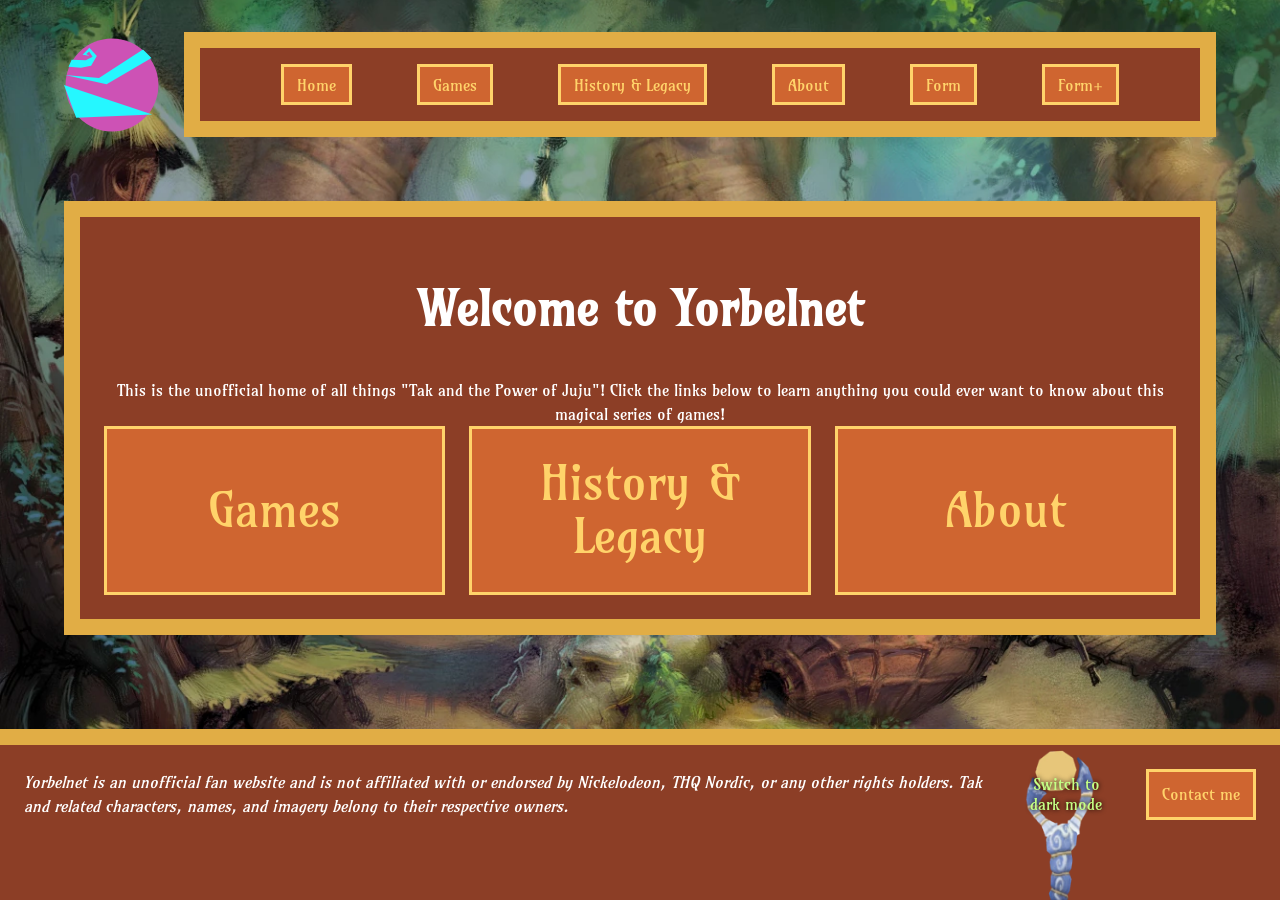
<file: index.html>
<!DOCTYPE html>
<html lang="en">
<head>
    <meta charset="UTF-8">
    <meta name="viewport" content="width=device-width, initial-scale=1.0">
    <title>Yorbelnet</title>
    <link rel="icon" type="image/svg+xml" href="assets/Yorbel.svg">
    <link rel="stylesheet" href="styles.css">
    <script src="theme.js" defer></script>

    <script>
        class HelloWorld extends HTMLElement {
            connectedCallback() {
                console.log("Hello World!");
            }
        }

        customElements.define("hello-world", HelloWorld);
    </script>
</head>
<body>
    <header>
        <site-logo>
            <a href="index.html" title="Go to homepage" aria-label="Go to homepage">
                <svg width="50" height="50" viewBox="0 0 124 124" fill="none" aria-hidden="true">
                    <circle cx="62" cy="62" r="60" fill="#cd52b5"/>
                    <polygon points="0,62 15.8,104.2 114,100" fill="#25f7ff"/>
                    <polygon points="1.5,49 55,61 113,27 102,16 45.2,53" fill="#25f7ff"/>
                    <polygon points="5.9,38.4 22,39.7 35,37.2 42.4,24.5 32.8,14 24,22.9 32.8,24.2 28.8,22.0 32.5,18.6 36.9,25.4 28.2,30.1 9.9,29.4" fill="#25f7ff"/>
                </svg>
            </a>
        </site-logo>
        <nav>
            <ul>
                <li><nav-item><a href="index.html" title="Go to homepage" class="active">Home</a></nav-item></li>
                <li>
                    <nav-item><a href="games.html" title="Learn about the games">Games</a></nav-item>
                    <nav-dropdown>
                        <nav-sub-item><a href="tak1.html" title="Learn about the first game">Tak and the Power of Juju</a></nav-sub-item>
                        <nav-sub-item><a href="tak2.html" title="Learn about the second game">Tak 2: The Staff of Dreams</a></nav-sub-item>
                        <nav-sub-item><a href="tak3.html" title="Learn about the third game">Tak: The Great Juju Challenge</a></nav-sub-item>
                    </nav-dropdown>
                </li>
                <li><nav-item><a href="history.html" title="Learn about the history and legacy of the series">History & Legacy</a></nav-item></li>
                <li><nav-item><a href="about.html" title="Learn about the website">About</a></nav-item></li>
                <li><nav-item><a href="form-no-js.html" title="Submit comments">Form</a></nav-item></li>
                <li><nav-item><a href="form-with-js.html" title="Submit comments with JavaScript">Form+</a></nav-item></li>
            </ul>
        </nav>
    </header>

    <main>
        <noscript>
            <p>Javascript is disabled in your browser. Some features may not work as expected.</p>
        </noscript>
        <h1>Welcome to Yorbelnet</h1>
        <page-description>This is the unofficial home of all things "Tak and the Power of Juju"! Click the links below to learn anything you could ever want to know about this magical series of games!</page-description>
        <div id="home-links">
            <a href="games.html" title="Learn about the games">Games</a>
            <a href="history.html" title="Learn about the history and legacy of the series">History & Legacy</a>
            <a href="about.html" title="Learn about the website">About</a>
        </div>
    </main>

    <footer>
        <p><i>Yorbelnet is an unofficial fan website and is not affiliated with or endorsed by Nickelodeon, THQ Nordic, or any other rights holders. Tak and related characters, names, and imagery belong to their respective owners.</i></p>
        <div id="footer-buttons">
            <theme-toggle hidden>
                <button id="theme-button" type="button">Switch to dark mode</button>
                <img id="theme-staff" src="assets/Staff_of_Dreams.webp" alt="">
            </theme-toggle>
            <button commandfor="contact-me" command="show-modal">Contact me</button>
        </div>
    </footer>

    <dialog id="contact-me">
        <form action="#" method="post">
            <fieldset>
                <legend><b>Contact Information</b></legend>
                <label for="name">Name:</label>
                <input type="text" id="name" name="name" placeholder="Enter your name" required>
                <label for="email">Email:</label>
                <input type="email" id="email" name="email" placeholder="Enter your email" required>
            </fieldset>
            <hr>
            <fieldset>
                <legend><b>Your question</b></legend>
                <label for="question">Question:</label>
                <textarea id="question" name="question" rows="4" placeholder="Write your question here..." required></textarea>
            </fieldset>
            <button type="submit">Submit</button>
            <button type="button" commandfor="contact-me" command="close">Close</button>
        </form>
    </dialog>

    <hello-world></hello-world>
</body>
</html>
</file>
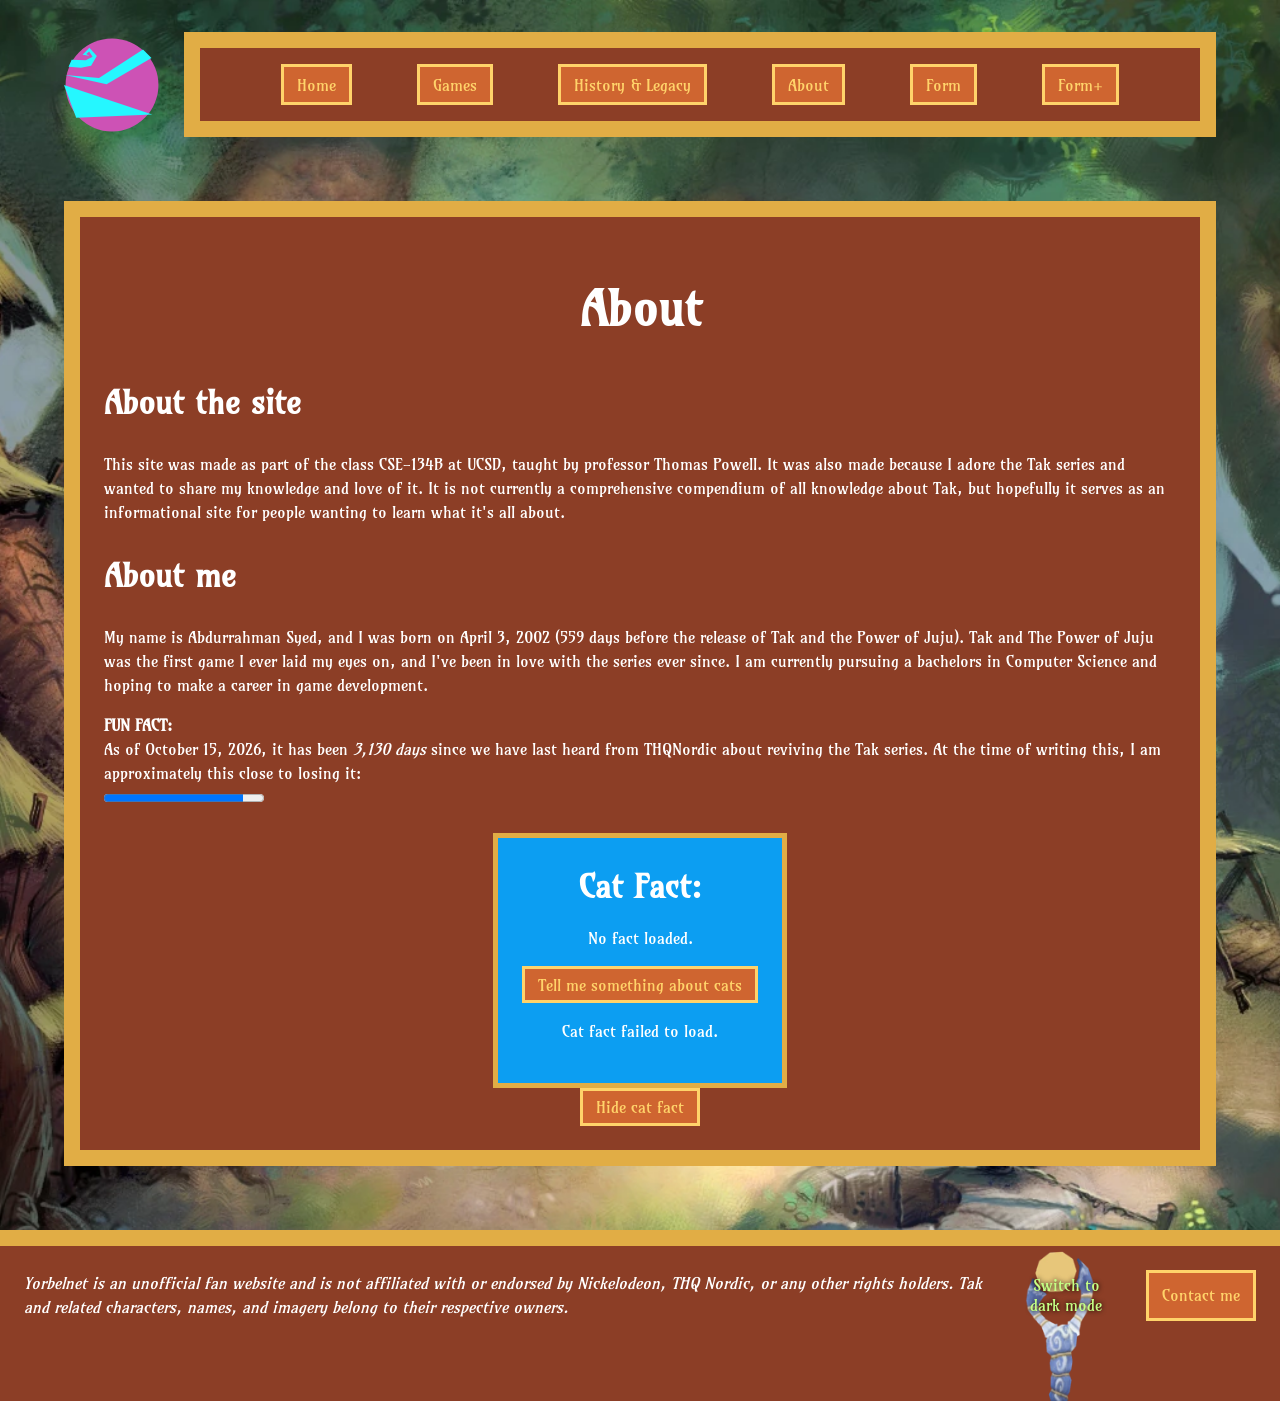
<file: about.html>
<!DOCTYPE html>
<html lang="en">
<head>
    <meta charset="UTF-8">
    <meta name="viewport" content="width=device-width, initial-scale=1.0">
    <title>About | Yorbelnet</title>
    <link rel="icon" type="image/svg+xml" href="assets/Yorbel.svg">
    <link rel="stylesheet" href="styles.css">
    <script src="theme.js" defer></script>
    <script src="fun-fact.js" defer></script>
</head>
<body>
    <header>
        <site-logo>
            <a href="index.html" title="Go to homepage" aria-label="Go to homepage">
                <svg width="50" height="50" viewBox="0 0 124 124" fill="none" aria-hidden="true">
                    <circle cx="62" cy="62" r="60" fill="#cd52b5"/>
                    <polygon points="0,62 15.8,104.2 114,100" fill="#25f7ff"/>
                    <polygon points="1.5,49 55,61 113,27 102,16 45.2,53" fill="#25f7ff"/>
                    <polygon points="5.9,38.4 22,39.7 35,37.2 42.4,24.5 32.8,14 24,22.9 32.8,24.2 28.8,22.0 32.5,18.6 36.9,25.4 28.2,30.1 9.9,29.4" fill="#25f7ff"/>
                </svg>
            </a>
        </site-logo>
        <nav>
            <ul>
                <li><nav-item><a href="index.html" title="Go to homepage">Home</a></nav-item></li>
                <li>
                    <nav-item><a href="games.html" title="Learn about the games">Games</a></nav-item>
                    <nav-dropdown>
                        <nav-sub-item><a href="tak1.html" title="Learn about the first game">Tak and the Power of Juju</a></nav-sub-item>
                        <nav-sub-item><a href="tak2.html" title="Learn about the second game">Tak 2: The Staff of Dreams</a></nav-sub-item>
                        <nav-sub-item><a href="tak3.html" title="Learn about the third game">Tak: The Great Juju Challenge</a></nav-sub-item>
                    </nav-dropdown>
                </li>
                <li><nav-item><a href="history.html" title="Learn about the history and legacy of the series">History & Legacy</a></nav-item></li>
                <li><nav-item><a href="about.html" title="Learn about the website" class="active">About</a></nav-item></li>
                <li><nav-item><a href="form-no-js.html" title="Submit comments">Form</a></nav-item></li>
                <li><nav-item><a href="form-with-js.html" title="Submit comments with JavaScript">Form+</a></nav-item></li>
            </ul>
        </nav>
    </header>

    <main>
        <noscript>
            <p>Javascript is disabled in your browser. Some features may not work as expected.</p>
        </noscript>
        <h1>About</h1>
        <div>
            <h2>About the site</h2>
            <p>
                This site was made as part of the class CSE-134B at UCSD, taught by professor Thomas Powell.
                It was also made because I adore the Tak series and wanted to share my knowledge and love of it.
                It is not currently a comprehensive compendium of all knowledge about Tak, but hopefully it serves
                as an informational site for people wanting to learn what it's all about.
            </p>
        </div>
        <div>
            <h2>About me</h2>
            <p>
                My name is Abdurrahman Syed, and I was born on April 3, 2002 (559 days before the release of Tak and
                the Power of Juju). Tak and The Power of Juju was the first game I ever laid my eyes on, and I've
                been in love with the series ever since. I am currently pursuing a bachelors in Computer Science and
                hoping to make a career in game development.</p>
            <p><strong>FUN FACT:</strong><br>As of October 15, 2026, it has been <em>3,130 days</em> since we have last heard from THQNordic about reviving the Tak series. At the time of writing this, I am approximately this close to losing it:<br><progress value="87" max="100">87%</progress></p>
        </div>
        <fun-fact><noscript>Cat facts do not work without JavaScript... :&#40;</noscript></fun-fact>
        <button id="minimize-button" type="button">Show cat fact</button>
    </main>

    <footer>
        <p><i>Yorbelnet is an unofficial fan website and is not affiliated with or endorsed by Nickelodeon, THQ Nordic, or any other rights holders. Tak and related characters, names, and imagery belong to their respective owners.</i></p>
        <div id="footer-buttons">
            <theme-toggle hidden>
                <button id="theme-button" type="button">Switch to dark mode</button>
                <img id="theme-staff" src="assets/Staff_of_Dreams.webp" alt="">
            </theme-toggle>
            <button commandfor="contact-me" command="show-modal">Contact me</button>
        </div>
    </footer>

    <dialog id="contact-me">
        <form action="#" method="post">
            <fieldset>
                <legend><b>Contact Information</b></legend>
                <label for="name">Name:</label>
                <input type="text" id="name" name="name" placeholder="Enter your name" required>
                <label for="email">Email:</label>
                <input type="email" id="email" name="email" placeholder="Enter your email" required>
            </fieldset>
            <hr>
            <fieldset>
                <legend><b>Your question</b></legend>
                <label for="question">Question:</label>
                <textarea id="question" name="question" rows="4" placeholder="Write your question here..." required></textarea>
            </fieldset>
            <button type="submit">Submit</button>
            <button type="button" commandfor="contact-me" command="close">Close</button>
        </form>
    </dialog>
</body>
</html>
</file>
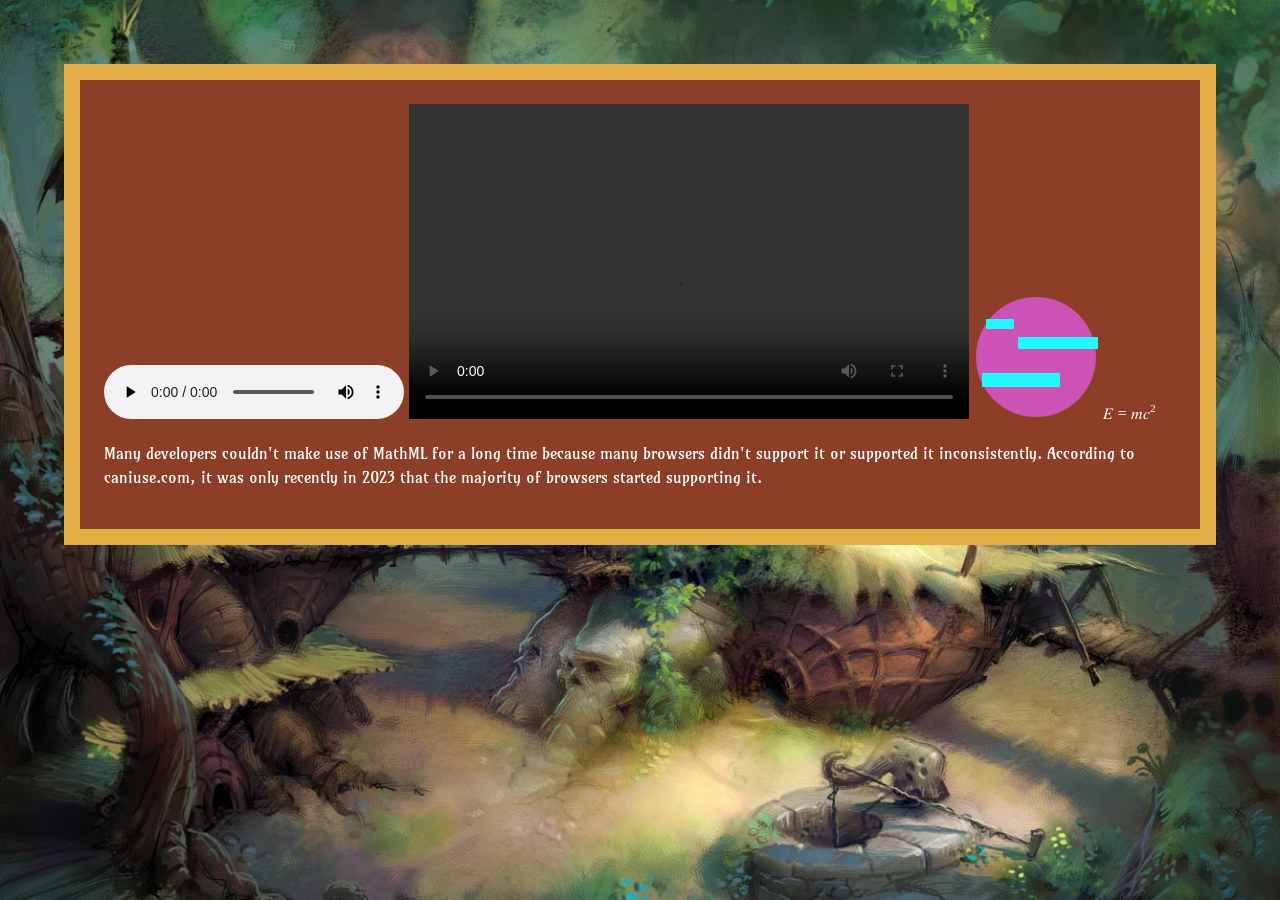
<file: experiments.html>
<!DOCTYPE html>
<html lang="en">
<head>
    <meta charset="UTF-8">
    <meta name="viewport" content="width=device-width, initial-scale=1.0">
    <title>Experiments</title>
    <link rel="stylesheet" href="styles.css">
    <script src="theme.js" defer></script>
</head>
<body>
    <main>
        <template id="game-card-template">
            <a href="Game Page URL" title="Learn about Game Name">
                <article>
                    <h2>Game Name</h2>
                    <img src="Game Cover Image Path" alt="Game Name Cover Art">
                    <release-date>
                        Released: <time datetime="Release Date">Release Date</time>
                    </release-date>
                    <p>Game Description</p>
                </article>
            </a>
        </template>

        <audio controls>
            <source src="assets/grem_growl.wav">
            <source src="assets/memory-4.mp3">
            Audio could not play
        </audio>
        
        <video src="assets/BleedOutDemo.mp4" width="560" height="315" controls>Video could not play</video>

        <canvas id="my-canvas" width="124" height="124">Canvas could not display</canvas>

        <script>
            const canvas = document.getElementById("my-canvas");
            const ctx = canvas.getContext("2d");

            ctx.fillStyle = "#cd52b5";
            ctx.beginPath();
            ctx.arc(62, 62, 60, 0, 2 * Math.PI);
            ctx.fill();

            ctx.fillStyle = "#25f7ff";
            ctx.fillRect(8, 78, 78, 14);
            ctx.fillRect(44, 42, 80, 12);
            ctx.fillRect(12, 24, 28, 10);
        </script>

        <math>
            <mi>E</mi>
            <mo>=</mo>
            <mi>m</mi>
            <msup>
                <mi>c</mi>
                <mn>2</mn>
            </msup>
        </math>

        <p>
            Many developers couldn't make use of MathML for a long time because many browsers didn't support it or supported it inconsistently.
            According to caniuse.com, it was only recently in 2023 that the majority of browsers started supporting it.
        </p>
    </main>
</body>
</html>
</file>
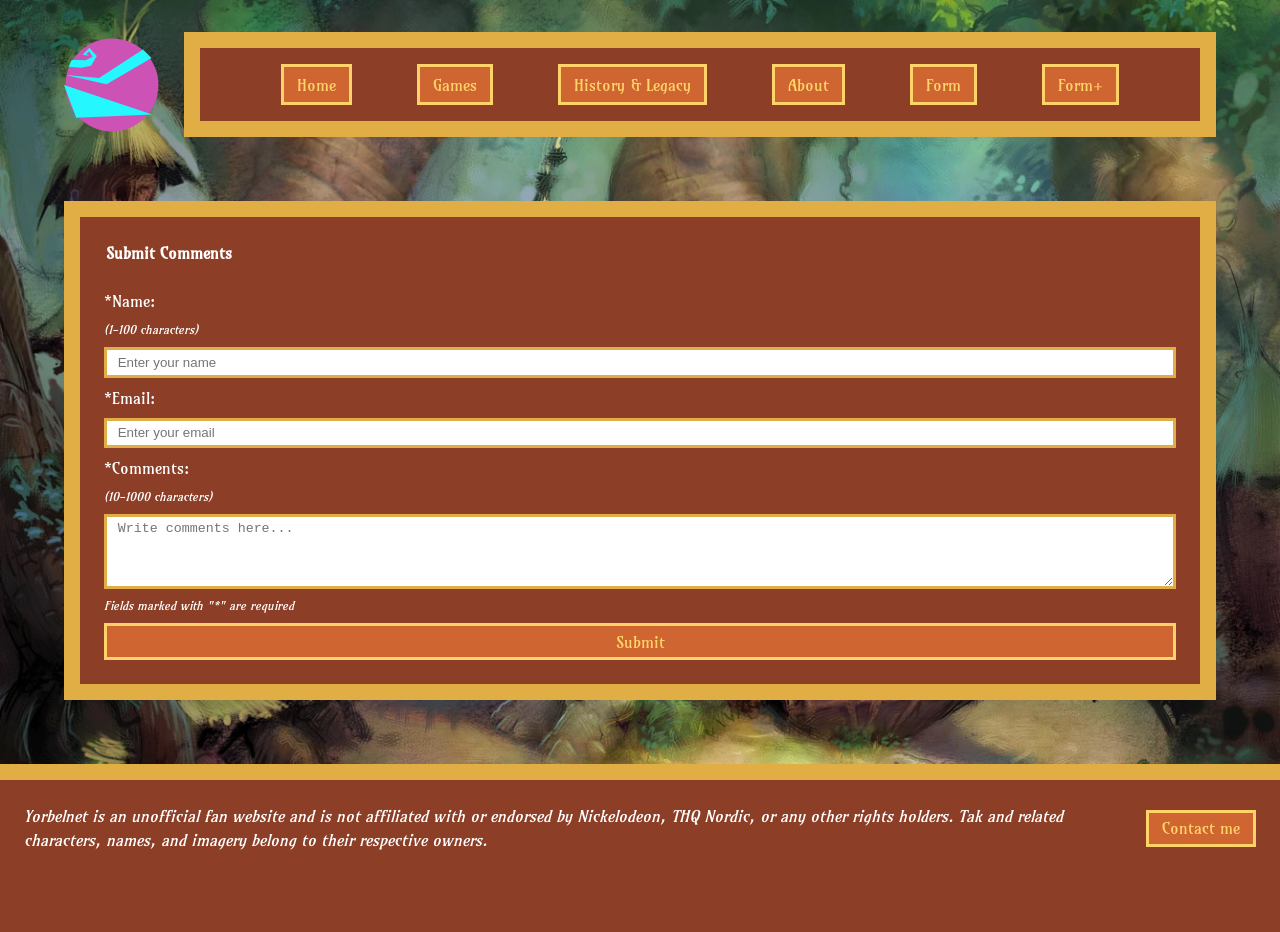
<file: form-no-js.html>
<!DOCTYPE html>
<html lang="en">
<head>
    <meta charset="UTF-8">
    <meta name="viewport" content="width=device-width, initial-scale=1.0">
    <title>Form | Yorbelnet</title>
    <link rel="icon" type="image/svg+xml" href="assets/Yorbel.svg">
    <link rel="stylesheet" href="styles.css">
</head>
<body>
    <header>
        <site-logo>
            <a href="index.html" title="Go to homepage" aria-label="Go to homepage">
                <svg width="50" height="50" viewBox="0 0 124 124" fill="none" aria-hidden="true">
                    <circle cx="62" cy="62" r="60" fill="#cd52b5"/>
                    <polygon points="0,62 15.8,104.2 114,100" fill="#25f7ff"/>
                    <polygon points="1.5,49 55,61 113,27 102,16 45.2,53" fill="#25f7ff"/>
                    <polygon points="5.9,38.4 22,39.7 35,37.2 42.4,24.5 32.8,14 24,22.9 32.8,24.2 28.8,22.0 32.5,18.6 36.9,25.4 28.2,30.1 9.9,29.4" fill="#25f7ff"/>
                </svg>
            </a>
        </site-logo>
        <nav>
            <ul>
                <li><nav-item><a href="index.html" title="Go to homepage">Home</a></nav-item></li>
                <li>
                    <nav-item><a href="games.html" title="Learn about the games">Games</a></nav-item>
                    <nav-dropdown>
                        <nav-sub-item><a href="tak1.html" title="Learn about the first game">Tak and the Power of Juju</a></nav-sub-item>
                        <nav-sub-item><a href="tak2.html" title="Learn about the second game">Tak 2: The Staff of Dreams</a></nav-sub-item>
                        <nav-sub-item><a href="tak3.html" title="Learn about the third game">Tak: The Great Juju Challenge</a></nav-sub-item>
                    </nav-dropdown>
                </li>
                <li><nav-item><a href="history.html" title="Learn about the history and legacy of the series">History & Legacy</a></nav-item></li>
                <li><nav-item><a href="about.html" title="Learn about the website">About</a></nav-item></li>
                <li><nav-item><a href="form-no-js.html" title="Submit comments" class="active">Form</a></nav-item></li>
                <li><nav-item><a href="form-with-js.html" title="Submit comments with JavaScript">Form+</a></nav-item></li>
            </ul>
        </nav>
    </header>

    <main>
        <form action="https://httpbin.org/post" method="post">
            <fieldset>
                <legend>Submit Comments</legend>
                <label for="name">*Name:</label>
                <form-detail>(1-100 characters)</form-detail>
                <input type="text" name="name" id="name" placeholder="Enter your name" autocomplete="name" required minlength="1" maxlength="100">
                <label for="email">*Email:</label>
                <input type="email" name="email" id="email" placeholder="Enter your email" autocomplete="email" required >
                <label for="comments">*Comments:</label>
                <form-detail>(10-1000 characters)</form-detail>
                <textarea name="comments" id="comments" placeholder="Write comments here..." rows="4" required minlength="10" maxlength="1000"></textarea>
                <input type="hidden" name="possible_bot" value="true">
                <form-detail>Fields marked with "*" are required</form-detail>
                <button type="submit">Submit</button>
            </fieldset>
        </form>
    </main>

    <footer>
        <p><i>Yorbelnet is an unofficial fan website and is not affiliated with or endorsed by Nickelodeon, THQ Nordic, or any other rights holders. Tak and related characters, names, and imagery belong to their respective owners.</i></p>
        <div id="footer-buttons">
            <theme-toggle hidden>
                <button id="theme-button" type="button">Switch to dark mode</button>
                <img id="theme-staff" src="assets/Staff_of_Dreams.webp" alt="">
            </theme-toggle>
            <button commandfor="contact-me" command="show-modal">Contact me</button>
        </div>
    </footer>

    <dialog id="contact-me">
        <form action="#" method="post">
            <fieldset>
                <legend><b>Contact Information</b></legend>
                <label for="name">Name:</label>
                <input type="text" id="name" name="name" placeholder="Enter your name" required>
                <label for="email">Email:</label>
                <input type="email" id="email" name="email" placeholder="Enter your email" required>
            </fieldset>
            <hr>
            <fieldset>
                <legend><b>Your question</b></legend>
                <label for="question">Question:</label>
                <textarea id="question" name="question" rows="4" placeholder="Write your question here..." required></textarea>
            </fieldset>
            <button type="submit">Submit</button>
            <button type="button" commandfor="contact-me" command="close">Close</button>
        </form>
    </dialog>
</body>
</html>
</file>
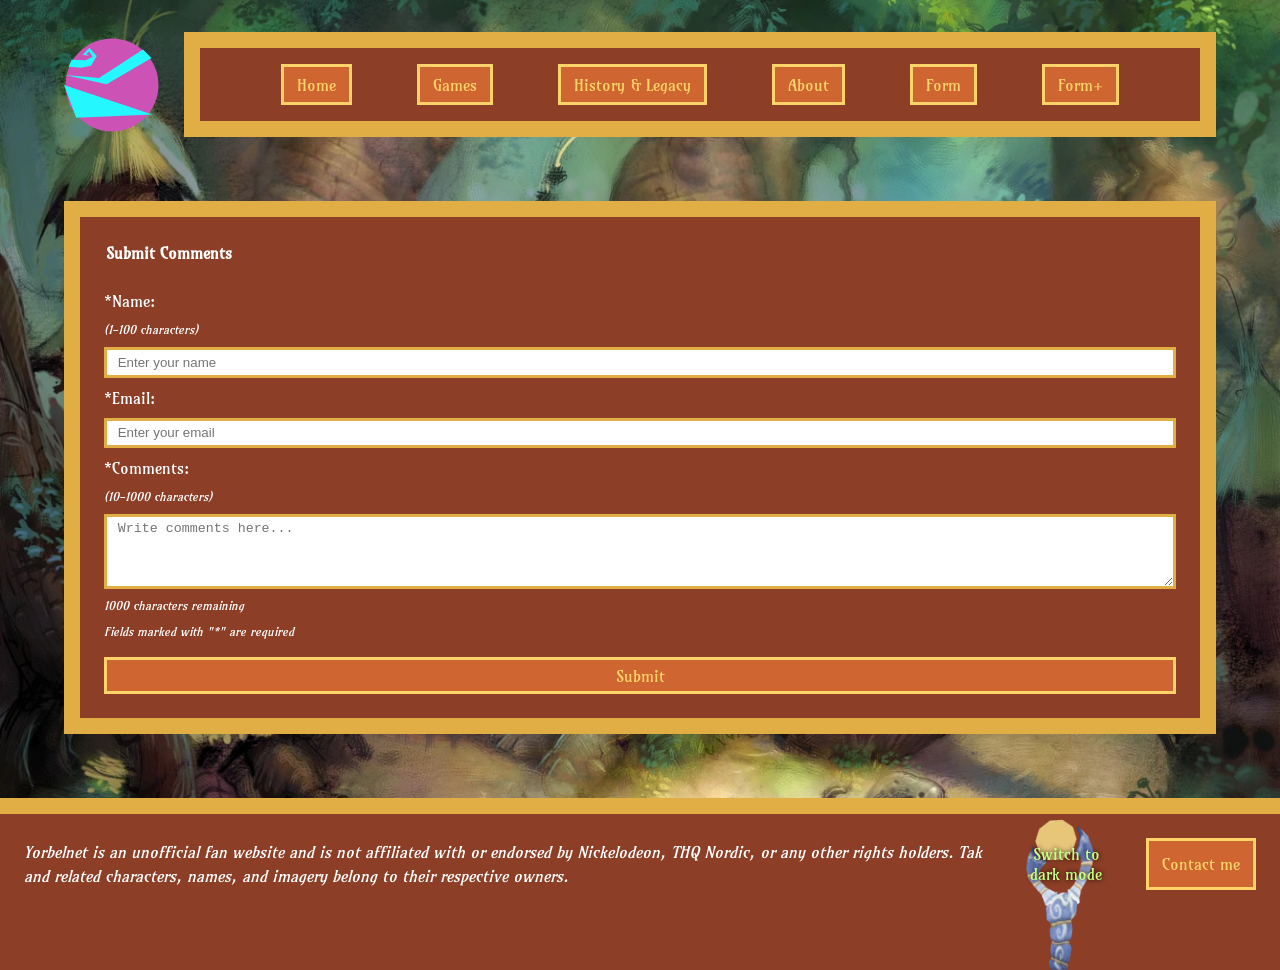
<file: form-with-js.html>
<!DOCTYPE html>
<html lang="en">
<head>
    <meta charset="UTF-8">
    <meta name="viewport" content="width=device-width, initial-scale=1.0">
    <title>Form+ | Yorbelnet</title>
    <link rel="icon" type="image/svg+xml" href="assets/Yorbel.svg">
    <link rel="stylesheet" href="styles.css">
    <script src="theme.js" defer></script>
    <script src="form.js" defer></script>
</head>
<body>
    <header>
        <site-logo>
            <a href="index.html" title="Go to homepage" aria-label="Go to homepage">
                <svg width="50" height="50" viewBox="0 0 124 124" fill="none" aria-hidden="true">
                    <circle cx="62" cy="62" r="60" fill="#cd52b5"/>
                    <polygon points="0,62 15.8,104.2 114,100" fill="#25f7ff"/>
                    <polygon points="1.5,49 55,61 113,27 102,16 45.2,53" fill="#25f7ff"/>
                    <polygon points="5.9,38.4 22,39.7 35,37.2 42.4,24.5 32.8,14 24,22.9 32.8,24.2 28.8,22.0 32.5,18.6 36.9,25.4 28.2,30.1 9.9,29.4" fill="#25f7ff"/>
                </svg>
            </a>
        </site-logo>
        <nav>
            <ul>
                <li><nav-item><a href="index.html" title="Go to homepage">Home</a></nav-item></li>
                <li>
                    <nav-item><a href="games.html" title="Learn about the games">Games</a></nav-item>
                    <nav-dropdown>
                        <nav-sub-item><a href="tak1.html" title="Learn about the first game">Tak and the Power of Juju</a></nav-sub-item>
                        <nav-sub-item><a href="tak2.html" title="Learn about the second game">Tak 2: The Staff of Dreams</a></nav-sub-item>
                        <nav-sub-item><a href="tak3.html" title="Learn about the third game">Tak: The Great Juju Challenge</a></nav-sub-item>
                    </nav-dropdown>
                </li>
                <li><nav-item><a href="history.html" title="Learn about the history and legacy of the series">History & Legacy</a></nav-item></li>
                <li><nav-item><a href="about.html" title="Learn about the website">About</a></nav-item></li>
                <li><nav-item><a href="form-no-js.html" title="Submit comments">Form</a></nav-item></li>
                <li><nav-item><a href="form-with-js.html" title="Submit comments with JavaScript" class="active">Form+</a></nav-item></li>
            </ul>
        </nav>
    </header>

    <main>
        <form id="comment-form" action="https://httpbin.org/post" method="post">
            <fieldset>
                <legend>Submit Comments</legend>
                <label for="name">*Name:</label>
                <form-detail id="name-limit">(1-100 characters)</form-detail>
                <input type="text" name="name" id="name" placeholder="Enter your name" autocomplete="name" required minlength="1" maxlength="100" aria-describedby="name-limit">
                <label for="email">*Email:</label>
                <input type="email" name="email" id="email" placeholder="Enter your email" autocomplete="email" required >
                <label for="comments">*Comments:</label>
                <form-detail id="comments-limit">(10-1000 characters)</form-detail>
                <textarea name="comments" id="comments" placeholder="Write comments here..." rows="4" required minlength="10" maxlength="1000" aria-describedby="comments-limit"></textarea>
                <char-count></char-count>
                <input type="hidden" name="possible_bot" value="true">
                <input type="hidden" name="form-errors" id="form-errors">
                <form-detail>Fields marked with "*" are required</form-detail>
                <error-message aria-live="polite"></error-message>
                <button type="submit">Submit</button>
            </fieldset>
        </form>
    </main>

    <footer>
        <p><i>Yorbelnet is an unofficial fan website and is not affiliated with or endorsed by Nickelodeon, THQ Nordic, or any other rights holders. Tak and related characters, names, and imagery belong to their respective owners.</i></p>
        <div id="footer-buttons">
            <theme-toggle hidden>
                <button id="theme-button" type="button">Switch to dark mode</button>
                <img id="theme-staff" src="assets/Staff_of_Dreams.webp" alt="">
            </theme-toggle>
            <button commandfor="contact-me" command="show-modal">Contact me</button>
        </div>
    </footer>

    <dialog id="contact-me">
        <form action="#" method="post">
            <fieldset>
                <legend><b>Contact Information</b></legend>
                <label for="name">Name:</label>
                <input type="text" id="name" name="name" placeholder="Enter your name" required>
                <label for="email">Email:</label>
                <input type="email" id="email" name="email" placeholder="Enter your email" required>
            </fieldset>
            <hr>
            <fieldset>
                <legend><b>Your question</b></legend>
                <label for="question">Question:</label>
                <textarea id="question" name="question" rows="4" placeholder="Write your question here..." required></textarea>
            </fieldset>
            <button type="submit">Submit</button>
            <button type="button" commandfor="contact-me" command="close">Close</button>
        </form>
    </dialog>
</body>
</html>
</file>
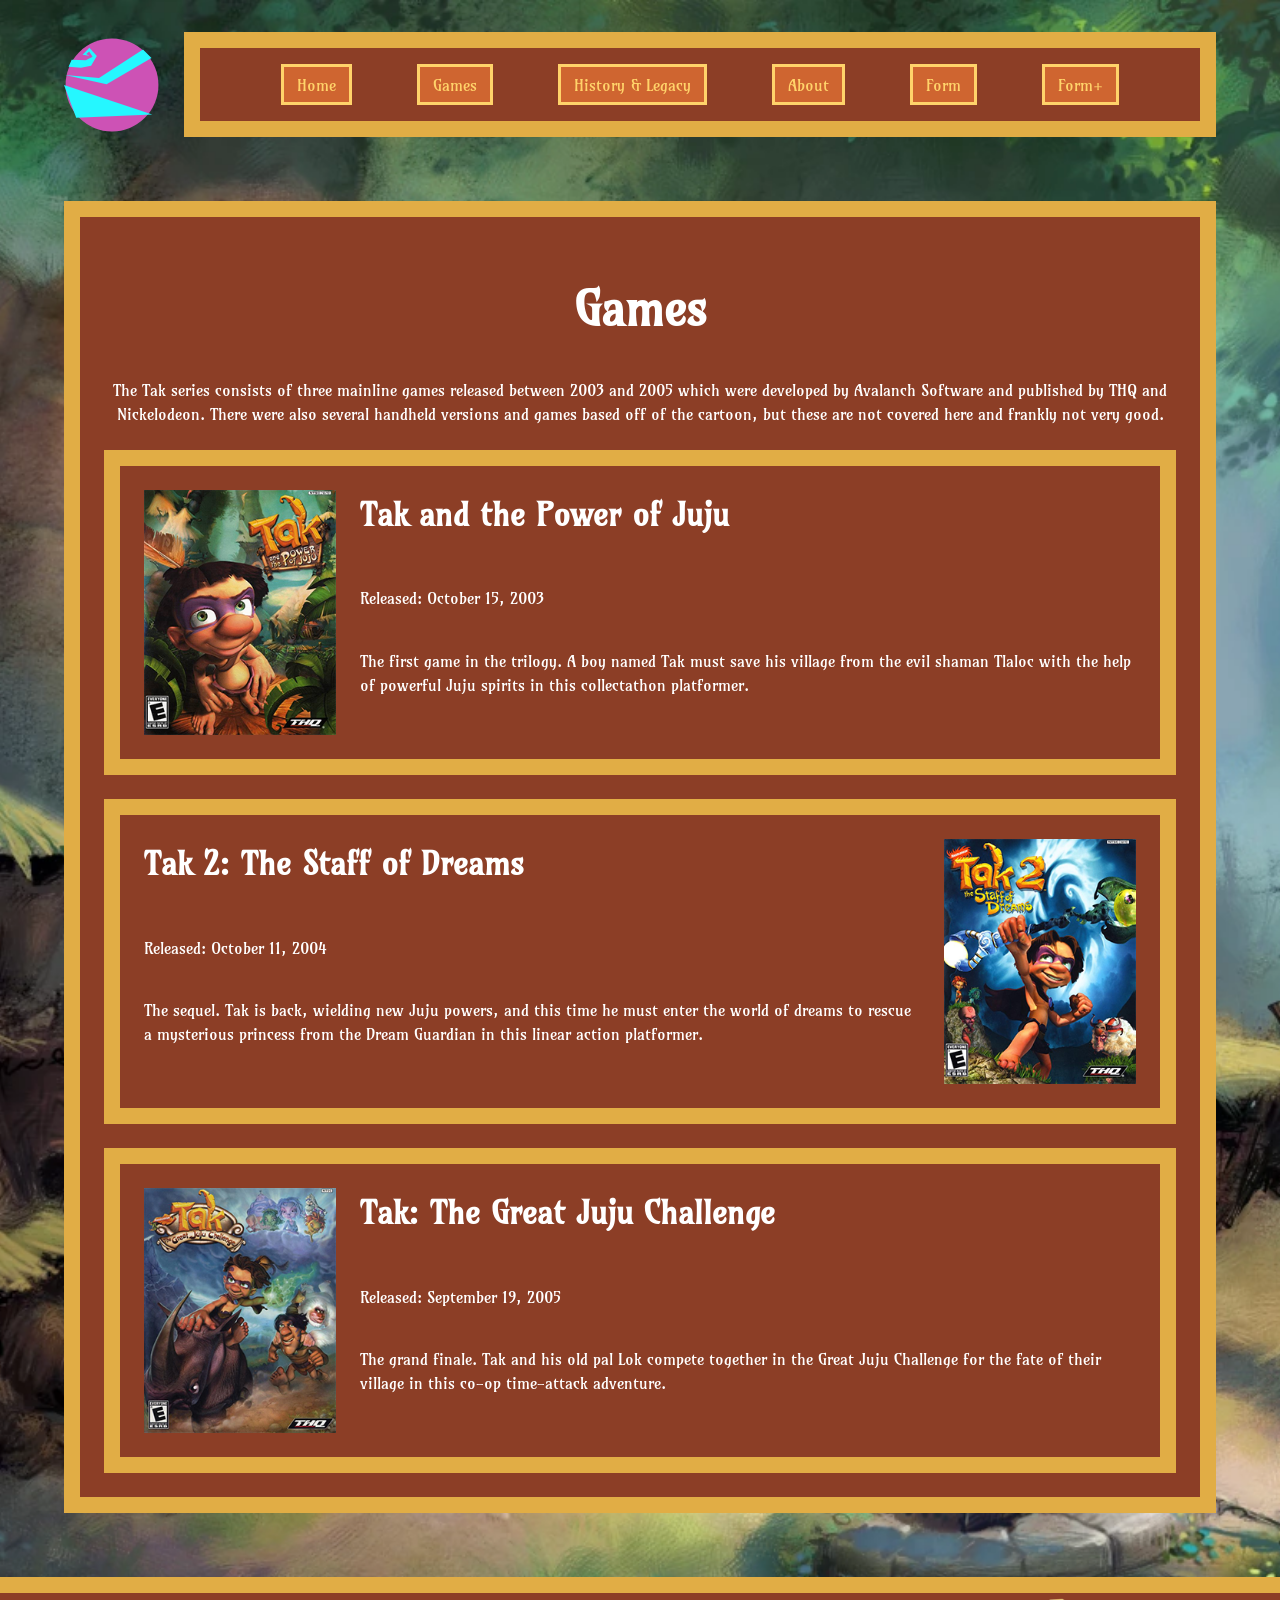
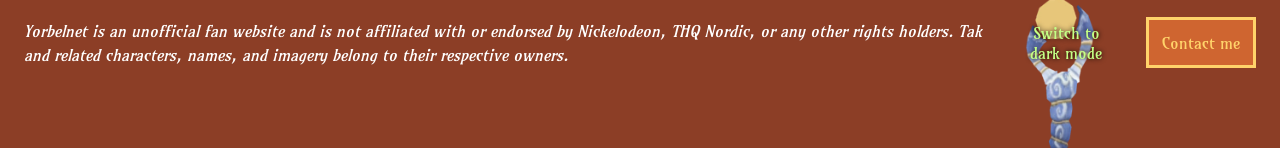
<file: games.html>
<!DOCTYPE html>
<html lang="en">
<head>
    <meta charset="UTF-8">
    <meta name="viewport" content="width=device-width, initial-scale=1.0">
    <title>Games | Yorbelnet</title>
    <link rel="icon" type="image/svg+xml" href="assets/Yorbel.svg">
    <link rel="stylesheet" href="styles.css">
    <script src="theme.js" defer></script>
</head>
<body>
    <header>
        <site-logo>
            <a href="index.html" title="Go to homepage" aria-label="Go to homepage">
                <svg width="50" height="50" viewBox="0 0 124 124" fill="none" aria-hidden="true">
                    <circle cx="62" cy="62" r="60" fill="#cd52b5"/>
                    <polygon points="0,62 15.8,104.2 114,100" fill="#25f7ff"/>
                    <polygon points="1.5,49 55,61 113,27 102,16 45.2,53" fill="#25f7ff"/>
                    <polygon points="5.9,38.4 22,39.7 35,37.2 42.4,24.5 32.8,14 24,22.9 32.8,24.2 28.8,22.0 32.5,18.6 36.9,25.4 28.2,30.1 9.9,29.4" fill="#25f7ff"/>
                </svg>
            </a>
        </site-logo>
        <nav>
            <ul>
                <li><nav-item><a href="index.html" title="Go to homepage">Home</a></nav-item></li>
                <li>
                    <nav-item><a href="games.html" title="Learn about the games" class="active">Games</a></nav-item>
                    <nav-dropdown>
                        <nav-sub-item><a href="tak1.html" title="Learn about the first game">Tak and the Power of Juju</a></nav-sub-item>
                        <nav-sub-item><a href="tak2.html" title="Learn about the second game">Tak 2: The Staff of Dreams</a></nav-sub-item>
                        <nav-sub-item><a href="tak3.html" title="Learn about the third game">Tak: The Great Juju Challenge</a></nav-sub-item>
                    </nav-dropdown>
                </li>
                <li><nav-item><a href="history.html" title="Learn about the history and legacy of the series">History & Legacy</a></nav-item></li>
                <li><nav-item><a href="about.html" title="Learn about the website">About</a></nav-item></li>
                <li><nav-item><a href="form-no-js.html" title="Submit comments">Form</a></nav-item></li>
                <li><nav-item><a href="form-with-js.html" title="Submit comments with JavaScript">Form+</a></nav-item></li>
            </ul>
        </nav>
    </header>

    <main>
        <noscript>
            <p>Javascript is disabled in your browser. Some features may not work as expected.</p>
        </noscript>
        <h1>Games</h1>
        <page-description>The Tak series consists of three mainline games released between 2003 and 2005 which were developed by Avalanch Software and published by THQ and Nickelodeon. There were also several handheld versions and games based off of the cartoon, but these are not covered here and frankly not very good.</page-description>
        <game-card class="image-left">
            <a href="tak1.html" title="Learn about the first game">
                <article>
                    <h2>Tak and the Power of Juju</h2>
                    <img src="assets/Tak_and_the_Power_of_Juju_Coverart.png" alt="Tak and the Power of Juju">
                    <release-date>Released: October 15, 2003</release-date>
                    <p>The first game in the trilogy. A boy named Tak must save his village from the evil shaman Tlaloc with the help of powerful Juju spirits in this collectathon platformer.</p>
                </article>
            </a>
        </game-card>
        <game-card class="image-right">
            <a href="tak2.html" title="Learn about the second game">
                <article>
                    <h2>Tak 2: The Staff of Dreams</h2>
                    <img src="assets/Tak_2_-_The_Staff_of_Dreams_Coverart.png" alt="Tak 2: The Staff of Dreams">
                    <release-date>Released: October 11, 2004</release-date>
                    <p>The sequel. Tak is back, wielding new Juju powers, and this time he must enter the world of dreams to rescue a mysterious princess from the Dream Guardian in this linear action platformer.</p>
                </article>
            </a>
        </game-card>
        <game-card class="image-left">
            <a href="tak3.html" title="Learn about the third game">
                <article>
                    <h2>Tak: The Great Juju Challenge</h2>
                    <img src="assets/Tak_-_The_Great_Juju_Challenge_Coverart.png" alt="Tak: The Great Juju Challenge">
                    <release-date>Released: September 19, 2005</release-date>
                    <p>The grand finale. Tak and his old pal Lok compete together in the Great Juju Challenge for the fate of their village in this co-op time-attack adventure.</p>
                </article>
            </a>
        </game-card>
    </main>

    <footer>
        <p><i>Yorbelnet is an unofficial fan website and is not affiliated with or endorsed by Nickelodeon, THQ Nordic, or any other rights holders. Tak and related characters, names, and imagery belong to their respective owners.</i></p>
        <div id="footer-buttons">
            <theme-toggle hidden>
                <button id="theme-button" type="button">Switch to dark mode</button>
                <img id="theme-staff" src="assets/Staff_of_Dreams.webp" alt="">
            </theme-toggle>
            <button commandfor="contact-me" command="show-modal">Contact me</button>
        </div>
    </footer>

    <dialog id="contact-me">
        <form action="#" method="post">
            <fieldset>
                <legend><b>Contact Information</b></legend>
                <label for="name">Name:</label>
                <input type="text" id="name" name="name" placeholder="Enter your name" required>
                <label for="email">Email:</label>
                <input type="email" id="email" name="email" placeholder="Enter your email" required>
            </fieldset>
            <hr>
            <fieldset>
                <legend><b>Your question</b></legend>
                <label for="question">Question:</label>
                <textarea id="question" name="question" rows="4" placeholder="Write your question here..." required></textarea>
            </fieldset>
            <button type="submit">Submit</button>
            <button type="button" commandfor="contact-me" command="close">Close</button>
        </form>
    </dialog>
</body>
</html>
</file>
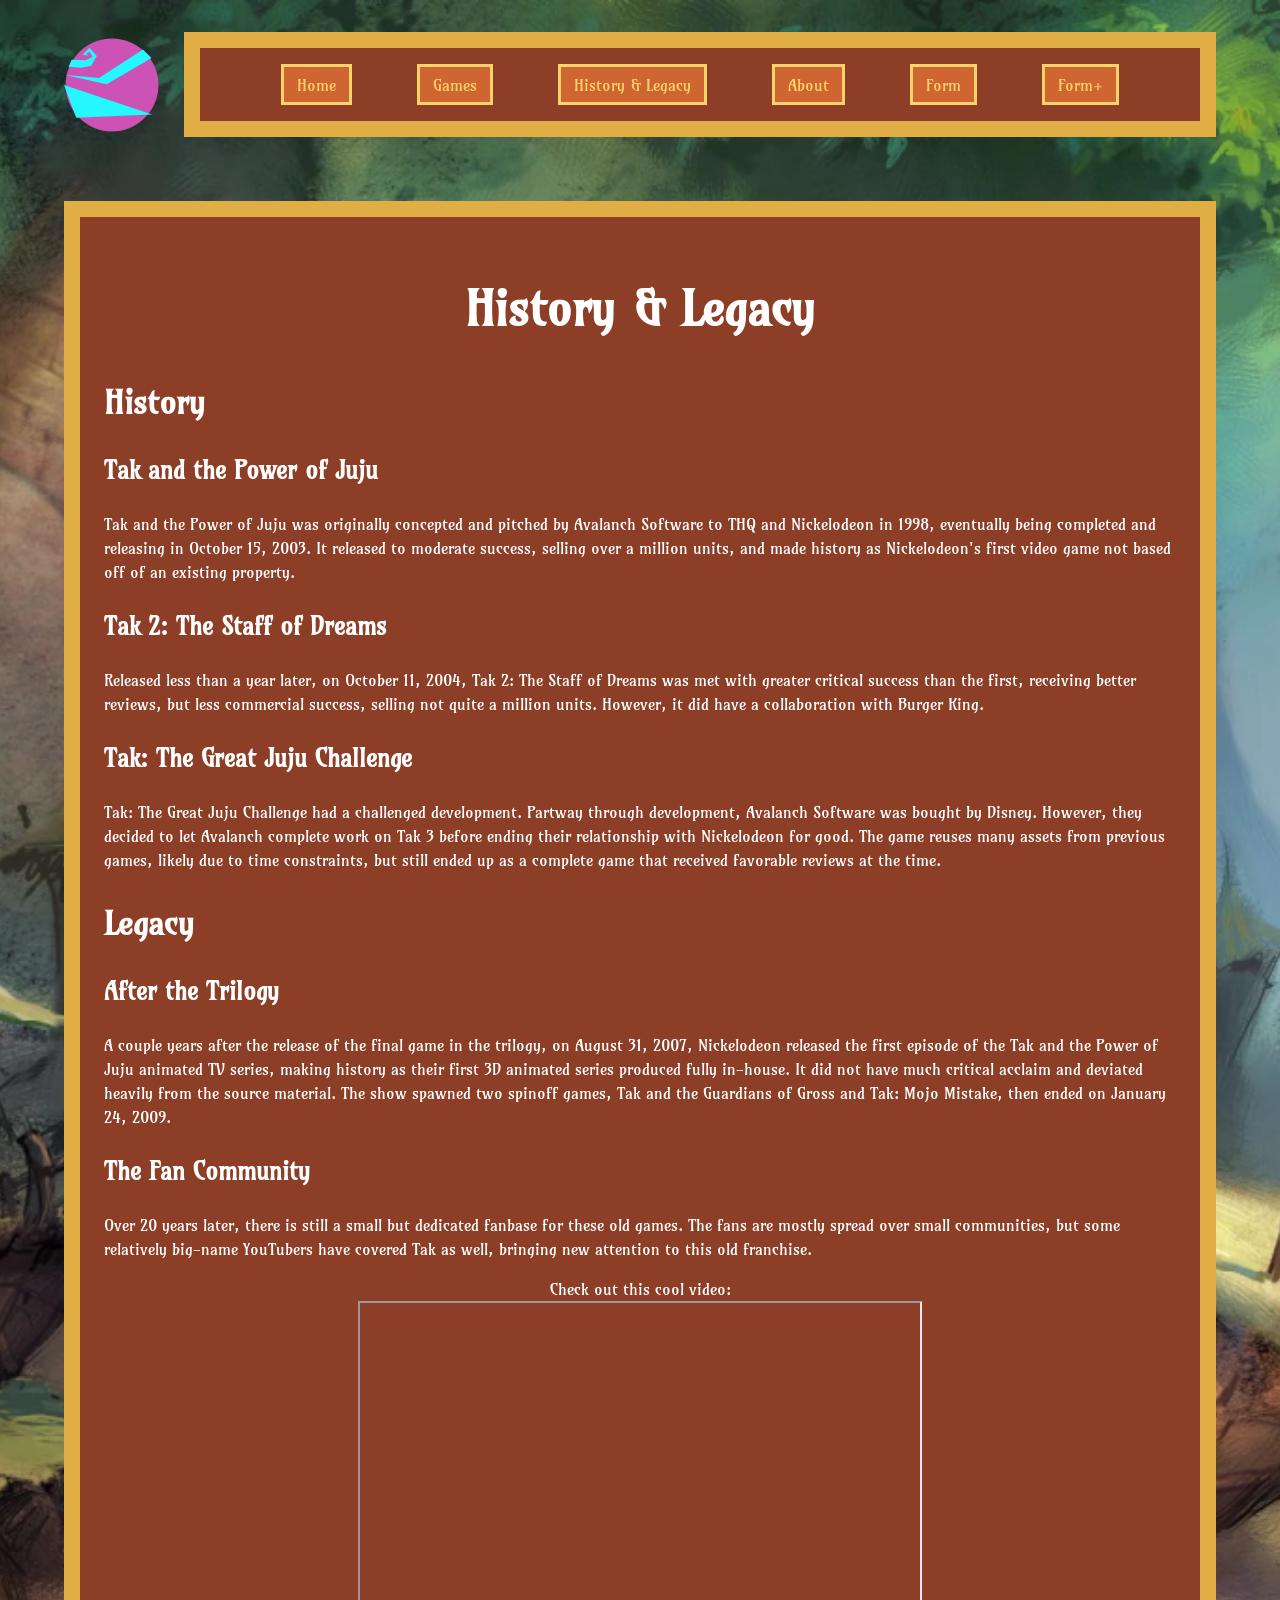
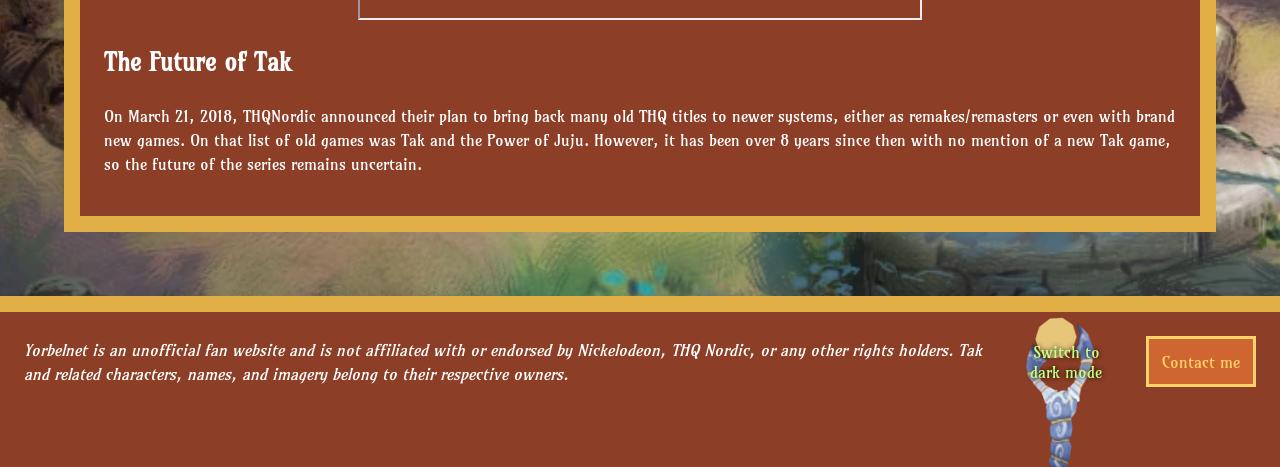
<file: history.html>
<!DOCTYPE html>
<html lang="en">
<head>
    <meta charset="UTF-8">
    <meta name="viewport" content="width=device-width, initial-scale=1.0">
    <title>History & Legacy | Yorbelnet</title>
    <link rel="icon" type="image/svg+xml" href="assets/Yorbel.svg">
    <link rel="stylesheet" href="styles.css">
    <script src="theme.js" defer></script>
</head>
<body>
    <header>
        <site-logo>
            <a href="index.html" title="Go to homepage" aria-label="Go to homepage">
                <svg width="50" height="50" viewBox="0 0 124 124" fill="none" aria-hidden="true">
                    <circle cx="62" cy="62" r="60" fill="#cd52b5"/>
                    <polygon points="0,62 15.8,104.2 114,100" fill="#25f7ff"/>
                    <polygon points="1.5,49 55,61 113,27 102,16 45.2,53" fill="#25f7ff"/>
                    <polygon points="5.9,38.4 22,39.7 35,37.2 42.4,24.5 32.8,14 24,22.9 32.8,24.2 28.8,22.0 32.5,18.6 36.9,25.4 28.2,30.1 9.9,29.4" fill="#25f7ff"/>
                </svg>
            </a>
        </site-logo>
        <nav>
            <ul>
                <li><nav-item><a href="index.html" title="Go to homepage">Home</a></nav-item></li>
                <li>
                    <nav-item><a href="games.html" title="Learn about the games">Games</a></nav-item>
                    <nav-dropdown>
                        <nav-sub-item><a href="tak1.html" title="Learn about the first game">Tak and the Power of Juju</a></nav-sub-item>
                        <nav-sub-item><a href="tak2.html" title="Learn about the second game">Tak 2: The Staff of Dreams</a></nav-sub-item>
                        <nav-sub-item><a href="tak3.html" title="Learn about the third game">Tak: The Great Juju Challenge</a></nav-sub-item>
                    </nav-dropdown>
                </li>
                <li><nav-item><a href="history.html" title="Learn about the history and legacy of the series" class="active">History & Legacy</a></nav-item></li>
                <li><nav-item><a href="about.html" title="Learn about the website">About</a></nav-item></li>
                <li><nav-item><a href="form-no-js.html" title="Submit comments">Form</a></nav-item></li>
                <li><nav-item><a href="form-with-js.html" title="Submit comments with JavaScript">Form+</a></nav-item></li>
            </ul>
        </nav>
    </header>

    <main>
        <noscript>
            <p>Javascript is disabled in your browser. Some features may not work as expected.</p>
        </noscript>
        <h1>History & Legacy</h1>
        <section>
            <h2>History</h2>
            <h3>Tak and the Power of Juju</h3>
            <p>
                Tak and the Power of Juju was originally concepted and pitched by Avalanch Software to THQ and
                Nickelodeon in 1998, eventually being completed and releasing in October 15, 2003. It released to
                moderate success, selling over a million units, and made history as Nickelodeon's first video game
                not based off of an existing property.
            </p>
            <h3>Tak 2: The Staff of Dreams</h3>
            <p>
                Released less than a year later, on October 11, 2004, Tak 2: The Staff of Dreams was met with greater
                critical success than the first, receiving better reviews, but less commercial success, selling
                not quite a million units. However, it did have a collaboration with Burger King.
            </p>
            <h3>Tak: The Great Juju Challenge</h3>
            <p>
                Tak: The Great Juju Challenge had a challenged development. Partway through development, Avalanch
                Software was bought by Disney. However, they decided to let Avalanch complete work on Tak 3
                before ending their relationship with Nickelodeon for good. The game reuses many assets from
                previous games, likely due to time constraints, but still ended up as a complete game that received
                favorable reviews at the time.
            </p>
        </section>
        <section>
            <h2>Legacy</h2>
            <h3>After the Trilogy</h3>
            <p>
                A couple years after the release of the final game in the trilogy, on August 31, 2007, Nickelodeon
                released the first episode of the Tak and the Power of Juju animated TV series, making history as
                their first 3D animated series produced fully in-house. It did not have much critical acclaim and
                deviated heavily from the source material. The show spawned two spinoff games, Tak and the Guardians
                of Gross and Tak: Mojo Mistake, then ended on January 24, 2009.
            </p>
            <h3>The Fan Community</h3>
            <p>
                Over 20 years later, there is still a small but dedicated fanbase for these old games. The fans
                are mostly spread over small communities, but some relatively big-name YouTubers have covered
                Tak as well, bringing new attention to this old franchise.
            </p>
            <label for="nitrorad-video">Check out this cool video:</label>
            <iframe id="nitrorad-video" src="https://www.youtube.com/embed/SZZG45G8VqQ" width="560" height="315" title="YouTube video" allowfullscreen></iframe>
            <h3>The Future of Tak</h3>
            <p>
                On March 21, 2018, THQNordic announced their plan to bring back many old THQ titles to newer
                systems, either as remakes/remasters or even with brand new games. On that list of old games
                was Tak and the Power of Juju. However, it has been over 8 years since then with no mention of a
                new Tak game, so the future of the series remains uncertain.
            </p>
        </section>
    </main>

    <footer>
        <p><i>Yorbelnet is an unofficial fan website and is not affiliated with or endorsed by Nickelodeon, THQ Nordic, or any other rights holders. Tak and related characters, names, and imagery belong to their respective owners.</i></p>
        <div id="footer-buttons">
            <theme-toggle hidden>
                <button id="theme-button" type="button">Switch to dark mode</button>
                <img id="theme-staff" src="assets/Staff_of_Dreams.webp" alt="">
            </theme-toggle>
            <button commandfor="contact-me" command="show-modal">Contact me</button>
        </div>
    </footer>

    <dialog id="contact-me">
        <form action="#" method="post">
            <fieldset>
                <legend><b>Contact Information</b></legend>
                <label for="name">Name:</label>
                <input type="text" id="name" name="name" placeholder="Enter your name" required>
                <label for="email">Email:</label>
                <input type="email" id="email" name="email" placeholder="Enter your email" required>
            </fieldset>
            <hr>
            <fieldset>
                <legend><b>Your question</b></legend>
                <label for="question">Question:</label>
                <textarea id="question" name="question" rows="4" placeholder="Write your question here..." required></textarea>
            </fieldset>
            <button type="submit">Submit</button>
            <button type="button" commandfor="contact-me" command="close">Close</button>
        </form>
    </dialog>
</body>
</html>
</file>
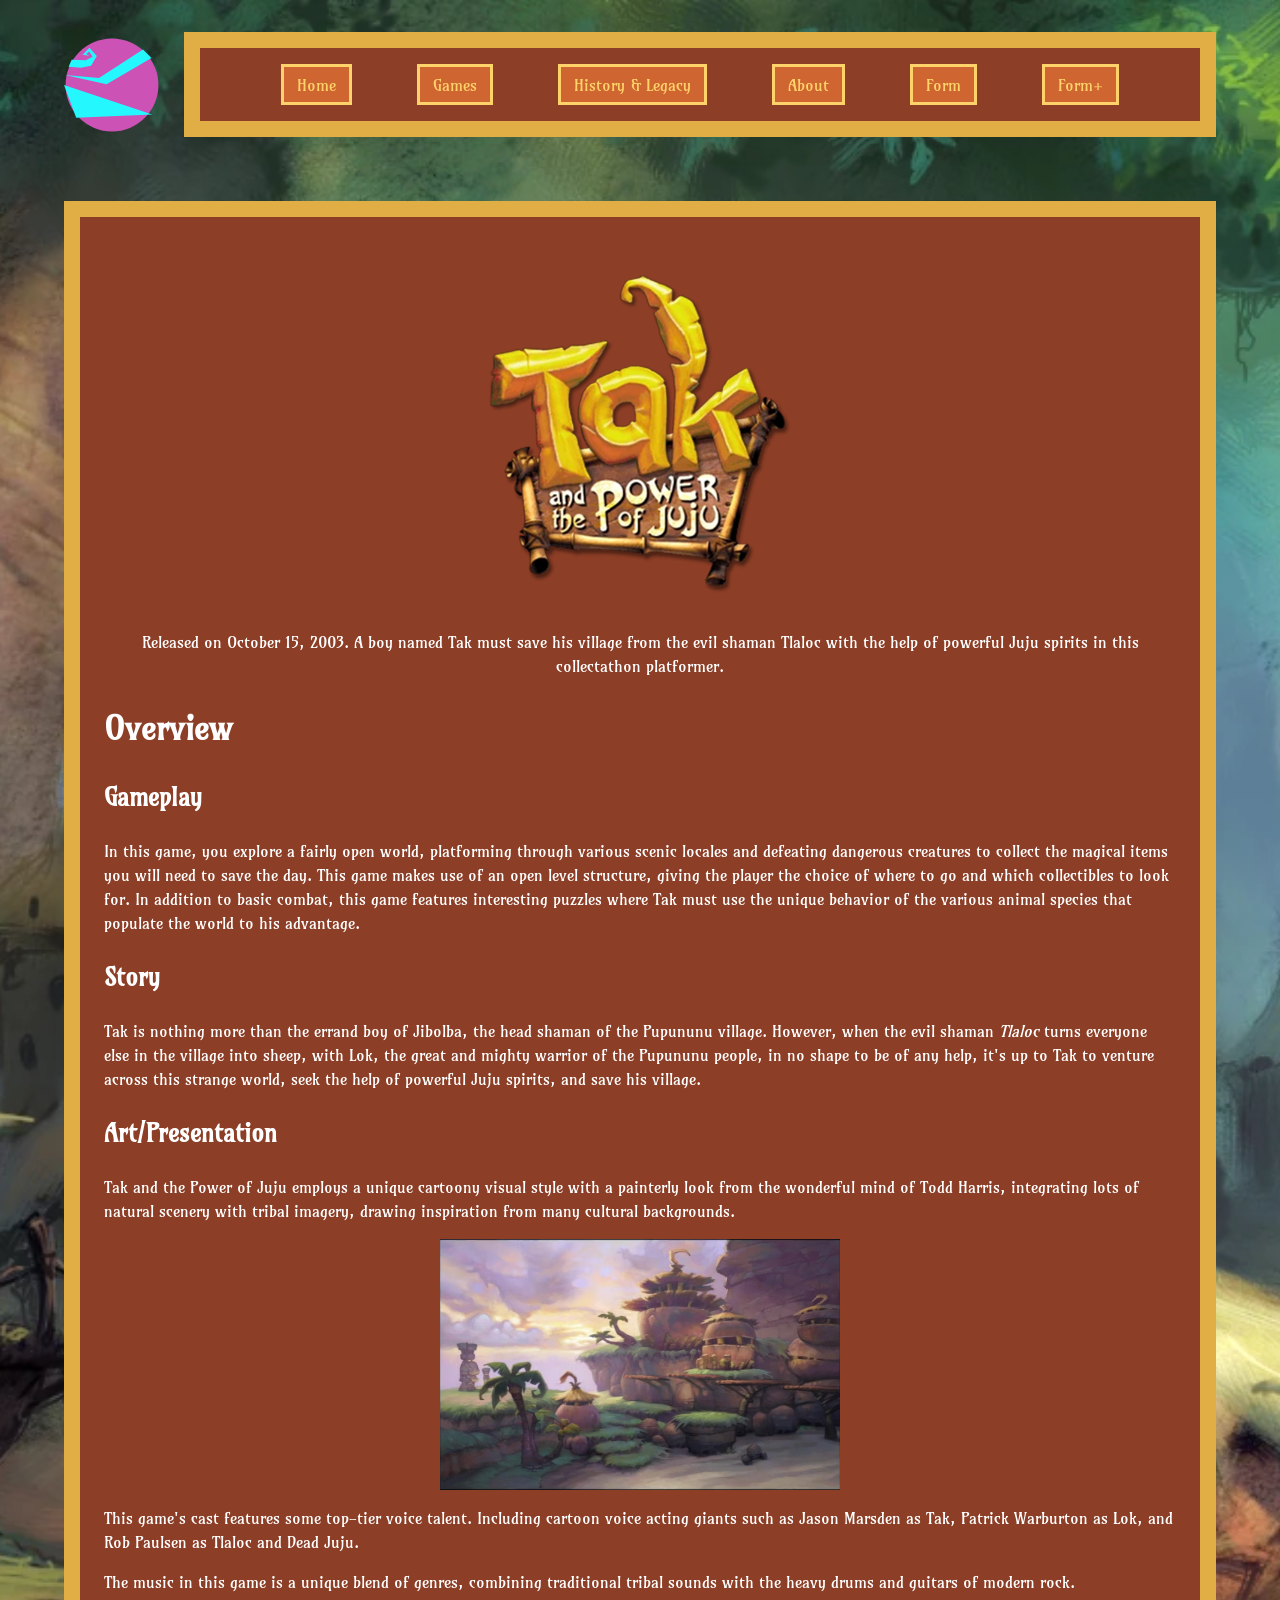
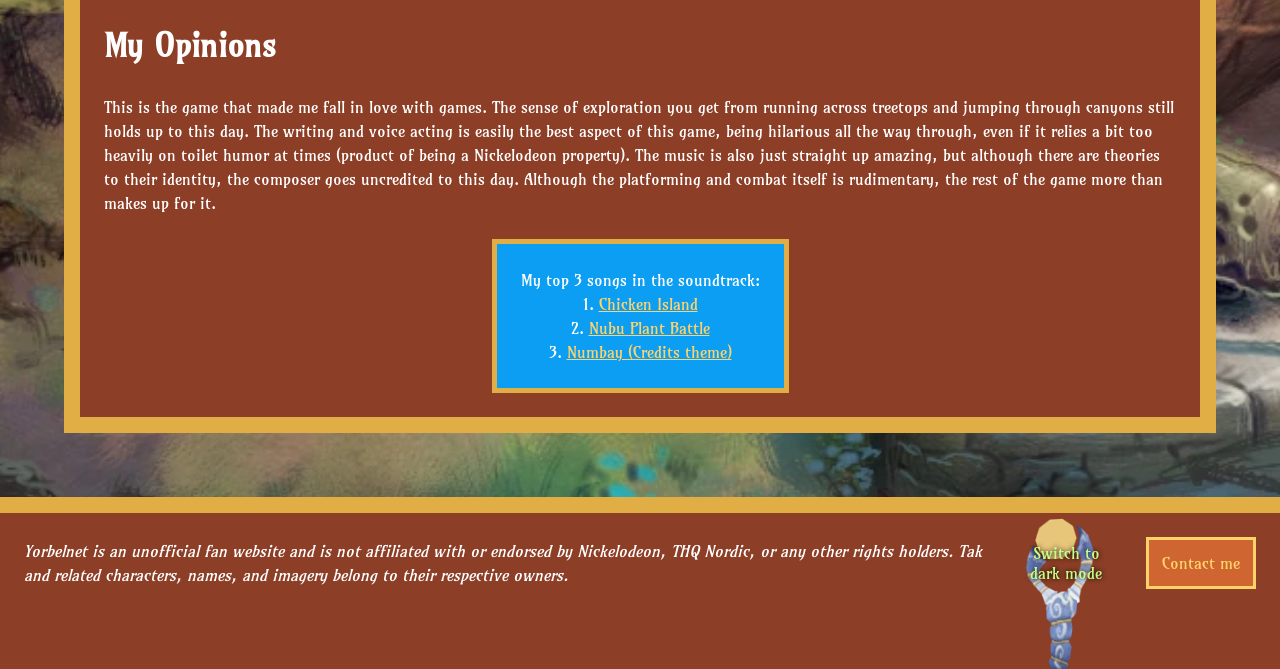
<file: tak1.html>
<!DOCTYPE html>
<html lang="en">
<head>
    <meta charset="UTF-8">
    <meta name="viewport" content="width=device-width, initial-scale=1.0">
    <title>Tak and the Power of Juju | Yorbelnet</title>
    <link rel="icon" type="image/svg+xml" href="assets/Yorbel.svg">
    <link rel="stylesheet" href="styles.css">
    <script src="theme.js" defer></script>
</head>
<body>
    <header>
        <site-logo>
            <a href="index.html" title="Go to homepage" aria-label="Go to homepage">
                <svg width="50" height="50" viewBox="0 0 124 124" fill="none" aria-hidden="true">
                    <circle cx="62" cy="62" r="60" fill="#cd52b5"/>
                    <polygon points="0,62 15.8,104.2 114,100" fill="#25f7ff"/>
                    <polygon points="1.5,49 55,61 113,27 102,16 45.2,53" fill="#25f7ff"/>
                    <polygon points="5.9,38.4 22,39.7 35,37.2 42.4,24.5 32.8,14 24,22.9 32.8,24.2 28.8,22.0 32.5,18.6 36.9,25.4 28.2,30.1 9.9,29.4" fill="#25f7ff"/>
                </svg>
            </a>
        </site-logo>
        <nav>
            <ul>
                <li><nav-item><a href="index.html" title="Go to homepage">Home</a></nav-item></li>
                <li>
                    <nav-item><a href="games.html" title="Learn about the games">Games</a></nav-item>
                    <nav-dropdown>
                        <nav-sub-item><a href="tak1.html" title="Learn about the first game" class="active">Tak and the Power of Juju</a></nav-sub-item>
                        <nav-sub-item><a href="tak2.html" title="Learn about the second game">Tak 2: The Staff of Dreams</a></nav-sub-item>
                        <nav-sub-item><a href="tak3.html" title="Learn about the third game">Tak: The Great Juju Challenge</a></nav-sub-item>
                    </nav-dropdown>
                </li>
                <li><nav-item><a href="history.html" title="Learn about the history and legacy of the series">History & Legacy</a></nav-item></li>
                <li><nav-item><a href="about.html" title="Learn about the website">About</a></nav-item></li>
                <li><nav-item><a href="form-no-js.html" title="Submit comments">Form</a></nav-item></li>
                <li><nav-item><a href="form-with-js.html" title="Submit comments with JavaScript">Form+</a></nav-item></li>
            </ul>
        </nav>
    </header>

    <main>
        <noscript>
            <p>Javascript is disabled in your browser. Some features may not work as expected.</p>
        </noscript>
        <h1>
            <picture>
                <source media="(max-width: 600px)" srcset="assets/Tak_Logo.png" width="200">
                <img src="assets/Tak_Logo.png" alt="Tak and the Power of Juju" width="400">
            </picture>
        </h1>
        <page-description>Released on October 15, 2003. A boy named Tak must save his village from the evil shaman Tlaloc with the help of powerful Juju spirits in this collectathon platformer.</page-description>
        <section>
            <h2>Overview</h2>
            <h3>Gameplay</h3>
            <p>
                In this game, you explore a fairly open world, platforming through various scenic locales and
                defeating dangerous creatures to collect the magical items you will need to save the day. This
                game makes use of an open level structure, giving the player the choice of where to go and which
                <span title='The magical "Yorbels" that this wonderful site is named after'>collectibles</span>
                to look for. In addition to basic combat, this game features interesting puzzles where Tak must
                use the unique behavior of the various animal species that populate the world to his advantage.
            </p>
            <h3>Story</h3>
            <p>
                Tak is nothing more than the errand boy of Jibolba, the head shaman of the Pupununu village.
                However, when the evil shaman <em>Tlaloc</em> turns everyone else in the village into sheep,
                with Lok, the great and mighty warrior of the Pupununu people, in no shape to be of any help, it's
                up to Tak to venture across this strange world, seek the help of powerful Juju spirits, and save his
                village.
            </p>
            <h3>Art/Presentation</h3>
            <p>
                Tak and the Power of Juju employs a unique cartoony visual style with a painterly look from the
                wonderful mind of Todd Harris, integrating lots of natural scenery with tribal imagery, drawing
                inspiration from many cultural backgrounds.
            </p>
            <img src="assets/ChickenIslandConcept.png" alt="Concept art of Tak's village" width="400">
            <p>
                This game's cast features some top-tier voice talent. Including cartoon voice acting giants such
                as Jason Marsden as Tak, Patrick Warburton as Lok, and Rob Paulsen as Tlaloc and Dead Juju.
            </p>
            <p>
                The music in this game is a unique blend of genres, combining traditional tribal sounds with the
                heavy drums and guitars of modern rock.
            </p>
        </section>
        <section>
            <h2>My Opinions</h2>
            <p>
                This is the game that made me fall in love with games. The sense of exploration you get from running
                across treetops and jumping through canyons still holds up to this day. The writing and voice
                acting is easily the best aspect of this game, being hilarious all the way through, even if it
                relies a bit too heavily on toilet humor at times (product of being a Nickelodeon property). The
                music is also just straight up amazing, but although there are theories to their identity, the
                composer goes uncredited to this day. Although the platforming and combat itself is rudimentary, the
                rest of the game more than makes up for it.
            </p>
            <music-ranking>
                My top 3 songs in the soundtrack:
                <ol>
                    <li><a href="https://youtu.be/InmIDMzapdA" title="Listen to the song!" target="_blank" rel="noopener noreferrer">Chicken Island</a></li>
                    <li><a href="https://youtu.be/kGPveWh5btg" title="Listen to the song!" target="_blank" rel="noopener noreferrer">Nubu Plant Battle</a></li>
                    <li><a href="https://youtu.be/YGxCnxQiEOc" title="Listen to the song!" target="_blank" rel="noopener noreferrer">Numbay (Credits theme)</a></li>
                </ol>
            </music-ranking>
        </section>
    </main>

    <footer>
        <p><i>Yorbelnet is an unofficial fan website and is not affiliated with or endorsed by Nickelodeon, THQ Nordic, or any other rights holders. Tak and related characters, names, and imagery belong to their respective owners.</i></p>
        <div id="footer-buttons">
            <theme-toggle hidden>
                <button id="theme-button" type="button">Switch to dark mode</button>
                <img id="theme-staff" src="assets/Staff_of_Dreams.webp" alt="">
            </theme-toggle>
            <button commandfor="contact-me" command="show-modal">Contact me</button>
        </div>
    </footer>

    <dialog id="contact-me">
        <form action="#" method="post">
            <fieldset>
                <legend><b>Contact Information</b></legend>
                <label for="name">Name:</label>
                <input type="text" id="name" name="name" placeholder="Enter your name" required>
                <label for="email">Email:</label>
                <input type="email" id="email" name="email" placeholder="Enter your email" required>
            </fieldset>
            <hr>
            <fieldset>
                <legend><b>Your question</b></legend>
                <label for="question">Question:</label>
                <textarea id="question" name="question" rows="4" placeholder="Write your question here..." required></textarea>
            </fieldset>
            <button type="submit">Submit</button>
            <button type="button" commandfor="contact-me" command="close">Close</button>
        </form>
    </dialog>
</body>
</html>
</file>
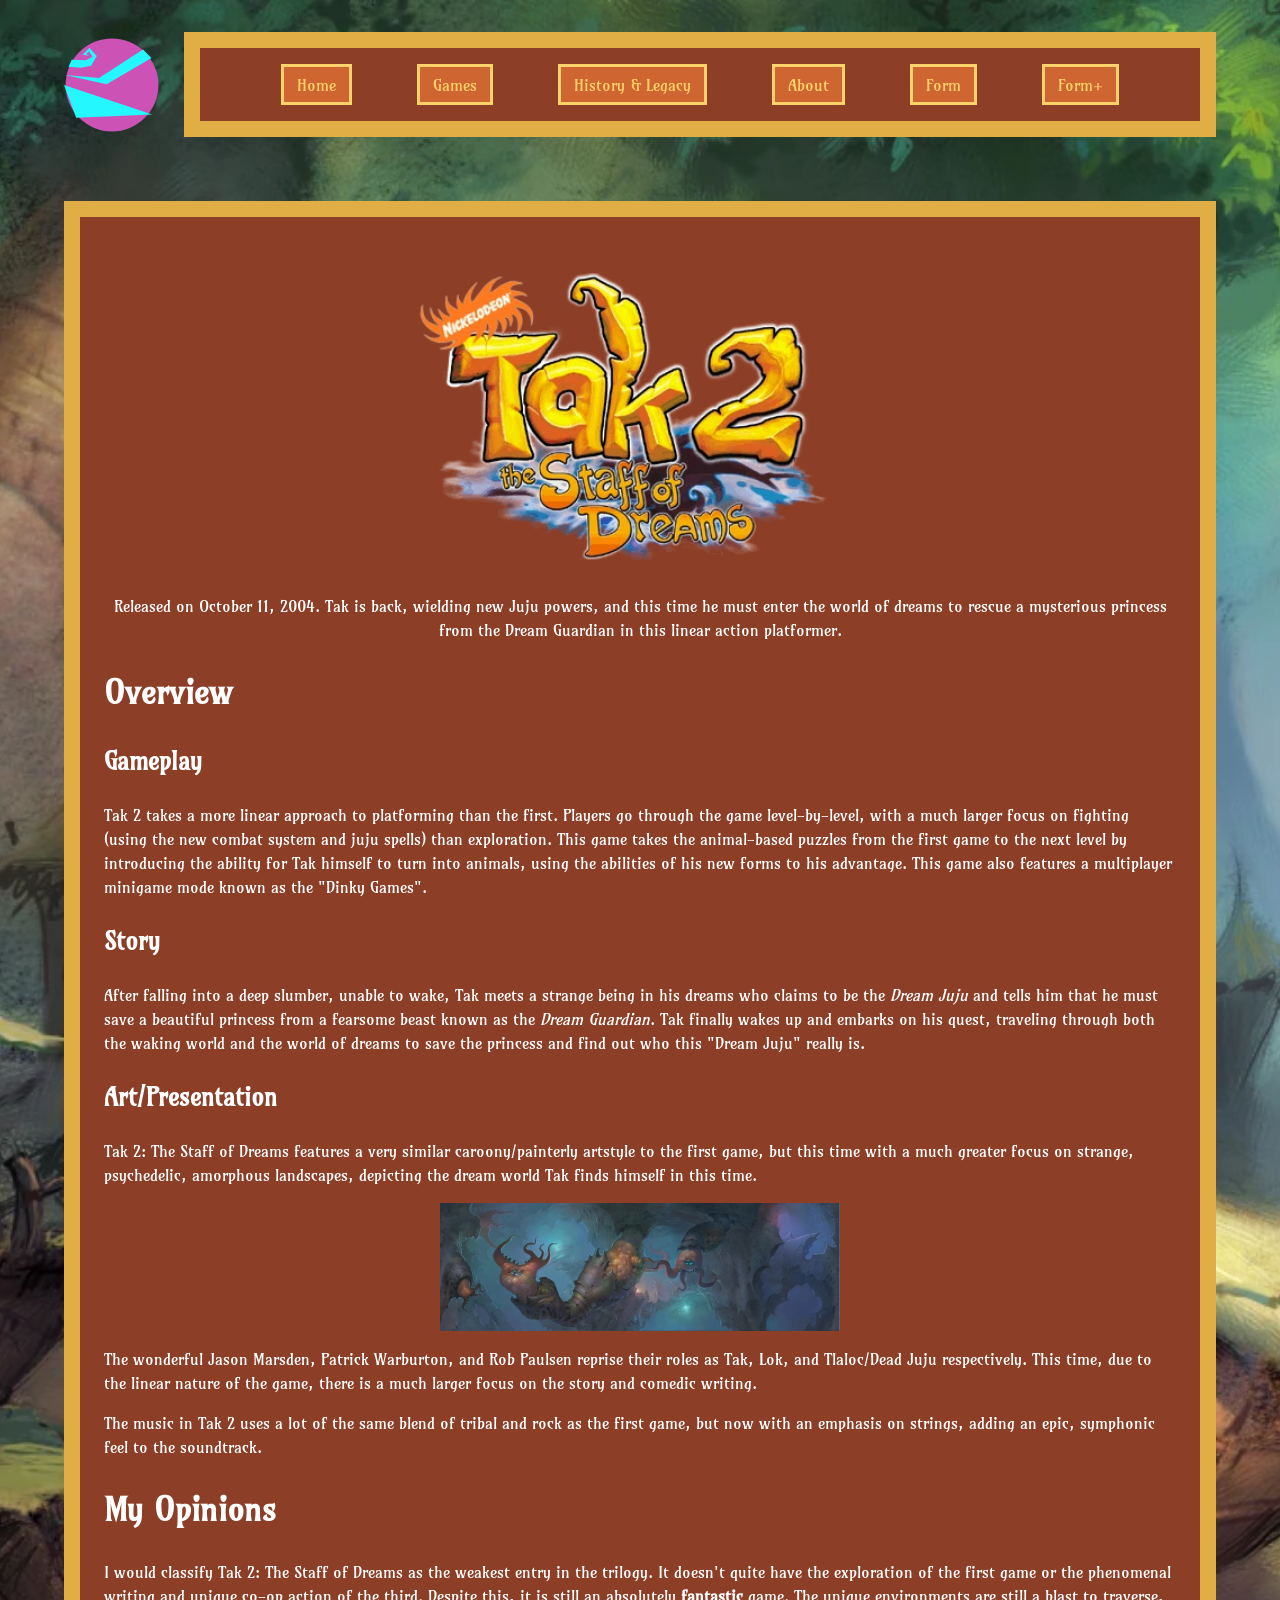
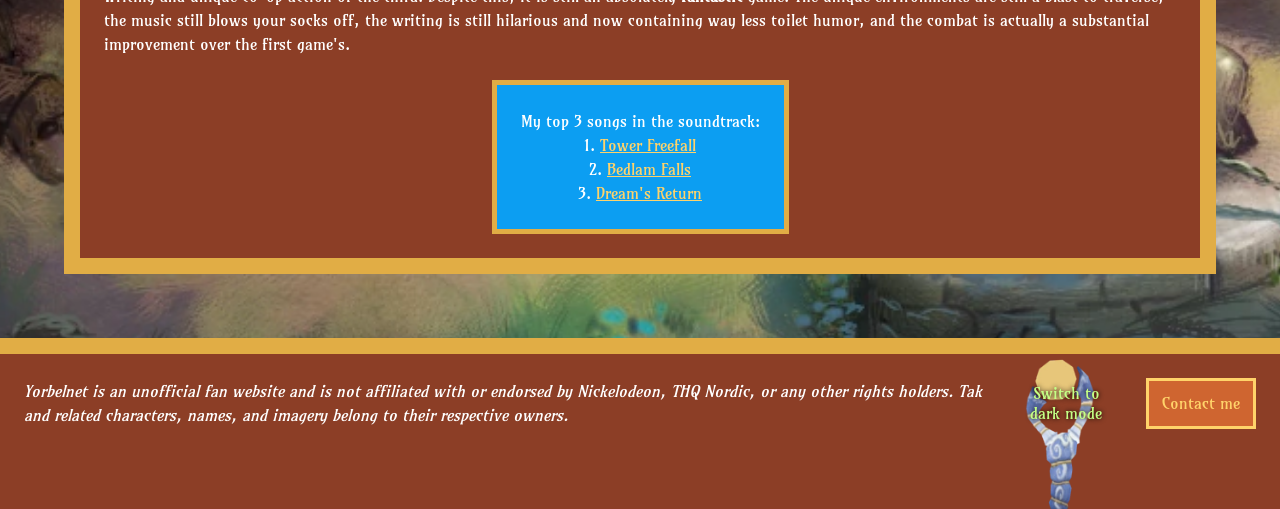
<file: tak2.html>
<!DOCTYPE html>
<html lang="en">
<head>
    <meta charset="UTF-8">
    <meta name="viewport" content="width=device-width, initial-scale=1.0">
    <title>Tak 2: The Staff of Dreams | Yorbelnet</title>
    <link rel="icon" type="image/svg+xml" href="assets/Yorbel.svg">
    <link rel="stylesheet" href="styles.css">
    <script src="theme.js" defer></script>
</head>
<body>
    <header>
        <site-logo>
            <a href="index.html" title="Go to homepage" aria-label="Go to homepage">
                <svg width="50" height="50" viewBox="0 0 124 124" fill="none" aria-hidden="true">
                    <circle cx="62" cy="62" r="60" fill="#cd52b5"/>
                    <polygon points="0,62 15.8,104.2 114,100" fill="#25f7ff"/>
                    <polygon points="1.5,49 55,61 113,27 102,16 45.2,53" fill="#25f7ff"/>
                    <polygon points="5.9,38.4 22,39.7 35,37.2 42.4,24.5 32.8,14 24,22.9 32.8,24.2 28.8,22.0 32.5,18.6 36.9,25.4 28.2,30.1 9.9,29.4" fill="#25f7ff"/>
                </svg>
            </a>
        </site-logo>
        <nav>
            <ul>
                <li><nav-item><a href="index.html" title="Go to homepage">Home</a></nav-item></li>
                <li>
                    <nav-item><a href="games.html" title="Learn about the games">Games</a></nav-item>
                    <nav-dropdown>
                        <nav-sub-item><a href="tak1.html" title="Learn about the first game">Tak and the Power of Juju</a></nav-sub-item>
                        <nav-sub-item><a href="tak2.html" title="Learn about the second game" class="active">Tak 2: The Staff of Dreams</a></nav-sub-item>
                        <nav-sub-item><a href="tak3.html" title="Learn about the third game">Tak: The Great Juju Challenge</a></nav-sub-item>
                    </nav-dropdown>
                </li>
                <li><nav-item><a href="history.html" title="Learn about the history and legacy of the series">History & Legacy</a></nav-item></li>
                <li><nav-item><a href="about.html" title="Learn about the website">About</a></nav-item></li>
                <li><nav-item><a href="form-no-js.html" title="Submit comments">Form</a></nav-item></li>
                <li><nav-item><a href="form-with-js.html" title="Submit comments with JavaScript">Form+</a></nav-item></li>
            </ul>
        </nav>
    </header>

    <main>
        <noscript>
            <p>Javascript is disabled in your browser. Some features may not work as expected.</p>
        </noscript>
        <h1>
            <picture>
                <source media="(max-width: 600px)" srcset="assets/Tak_2_Logo.webp" width="200">
                <img src="assets/Tak_2_Logo.webp" alt="Tak 2: The Staff of Dreams" width="400">
            </picture>
        </h1>
        <page-description>Released on October 11, 2004. Tak is back, wielding new Juju powers, and this time he must enter the world of dreams to rescue a mysterious princess from the Dream Guardian in this linear action platformer.</page-description>
        <section>
            <h2>Overview</h2>
            <h3>Gameplay</h3>
            <p>
                Tak 2 takes a more linear approach to platforming than the first. Players go through the game
                level-by-level, with a much larger focus on fighting (using the new combat system and juju spells)
                than exploration. This game takes the animal-based puzzles from the first game to the next level
                by introducing the ability for Tak himself to turn into animals, using the abilities of his new
                forms to his advantage. This game also features a multiplayer minigame mode known as the "Dinky Games".
            </p>
            <h3>Story</h3>
            <p>
                After falling into a deep slumber, unable to wake, Tak meets a strange being in his dreams who
                claims to be the <em>Dream Juju</em> and tells him that he must save a beautiful princess from
                a fearsome beast known as the <em>Dream Guardian</em>. Tak finally wakes up and embarks on his
                quest, traveling through both the waking world and the world of dreams to save the princess and
                find out who this "Dream Juju" really is.
            </p>
            <h3>Art/Presentation</h3>
            <p>
                Tak 2: The Staff of Dreams features a very similar caroony/painterly artstyle to the first game,
                but this time with a much greater focus on strange, psychedelic, amorphous landscapes, depicting
                the dream world Tak finds himself in this time.
            </p>
            <img src="assets/Dark_dreamworld.webp" alt="Concept art of a strange nightmarish backdrop" width="400">
            <p>
                The wonderful Jason Marsden, Patrick Warburton, and Rob Paulsen reprise their roles as Tak, Lok, and
                Tlaloc/Dead Juju respectively. This time, due to the linear nature of the game, there is a much
                larger focus on the story and comedic writing.
            </p>
            <p>
                The music in Tak 2 uses a lot of the same blend of tribal and rock as the first game, but now with
                an emphasis on strings, adding an epic, symphonic feel to the soundtrack.
            </p>
        </section>
        <section>
            <h2>My Opinions</h2>
            <p>
                I would classify Tak 2: The Staff of Dreams as the weakest entry in the trilogy. It doesn't quite
                have the exploration of the first game or the phenomenal writing and unique co-op action of the third.
                Despite this, it is still an absolutely <strong>fantastic</strong> game. The unique environments are
                still a blast to traverse, the music still blows your socks off, the writing is still hilarious and
                now containing way less toilet humor, and the combat is actually a substantial improvement over the
                first game's.
            </p>
            <music-ranking>
                My top 3 songs in the soundtrack:
                <ol>
                    <li><a href="https://youtu.be/oZkXu9BifzI" title="Listen to the song!" target="_blank" rel="noopener noreferrer">Tower Freefall</a></li>
                    <li><a href="https://youtu.be/kxZZEqcZJgo" title="Listen to the song!" target="_blank" rel="noopener noreferrer">Bedlam Falls</a></li>
                    <li><a href="https://youtu.be/k6D6a80Wz1o" title="Listen to the song!" target="_blank" rel="noopener noreferrer">Dream's Return</a></li>
                </ol>
            </music-ranking>
        </section>
    </main>

    <footer>
        <p><i>Yorbelnet is an unofficial fan website and is not affiliated with or endorsed by Nickelodeon, THQ Nordic, or any other rights holders. Tak and related characters, names, and imagery belong to their respective owners.</i></p>
        <div id="footer-buttons">
            <theme-toggle hidden>
                <button id="theme-button" type="button">Switch to dark mode</button>
                <img id="theme-staff" src="assets/Staff_of_Dreams.webp" alt="">
            </theme-toggle>
            <button commandfor="contact-me" command="show-modal">Contact me</button>
        </div>
    </footer>

    <dialog id="contact-me">
        <form action="#" method="post">
            <fieldset>
                <legend><b>Contact Information</b></legend>
                <label for="name">Name:</label>
                <input type="text" id="name" name="name" placeholder="Enter your name" required>
                <label for="email">Email:</label>
                <input type="email" id="email" name="email" placeholder="Enter your email" required>
            </fieldset>
            <hr>
            <fieldset>
                <legend><b>Your question</b></legend>
                <label for="question">Question:</label>
                <textarea id="question" name="question" rows="4" placeholder="Write your question here..." required></textarea>
            </fieldset>
            <button type="submit">Submit</button>
            <button type="button" commandfor="contact-me" command="close">Close</button>
        </form>
    </dialog>
</body>
</html>
</file>
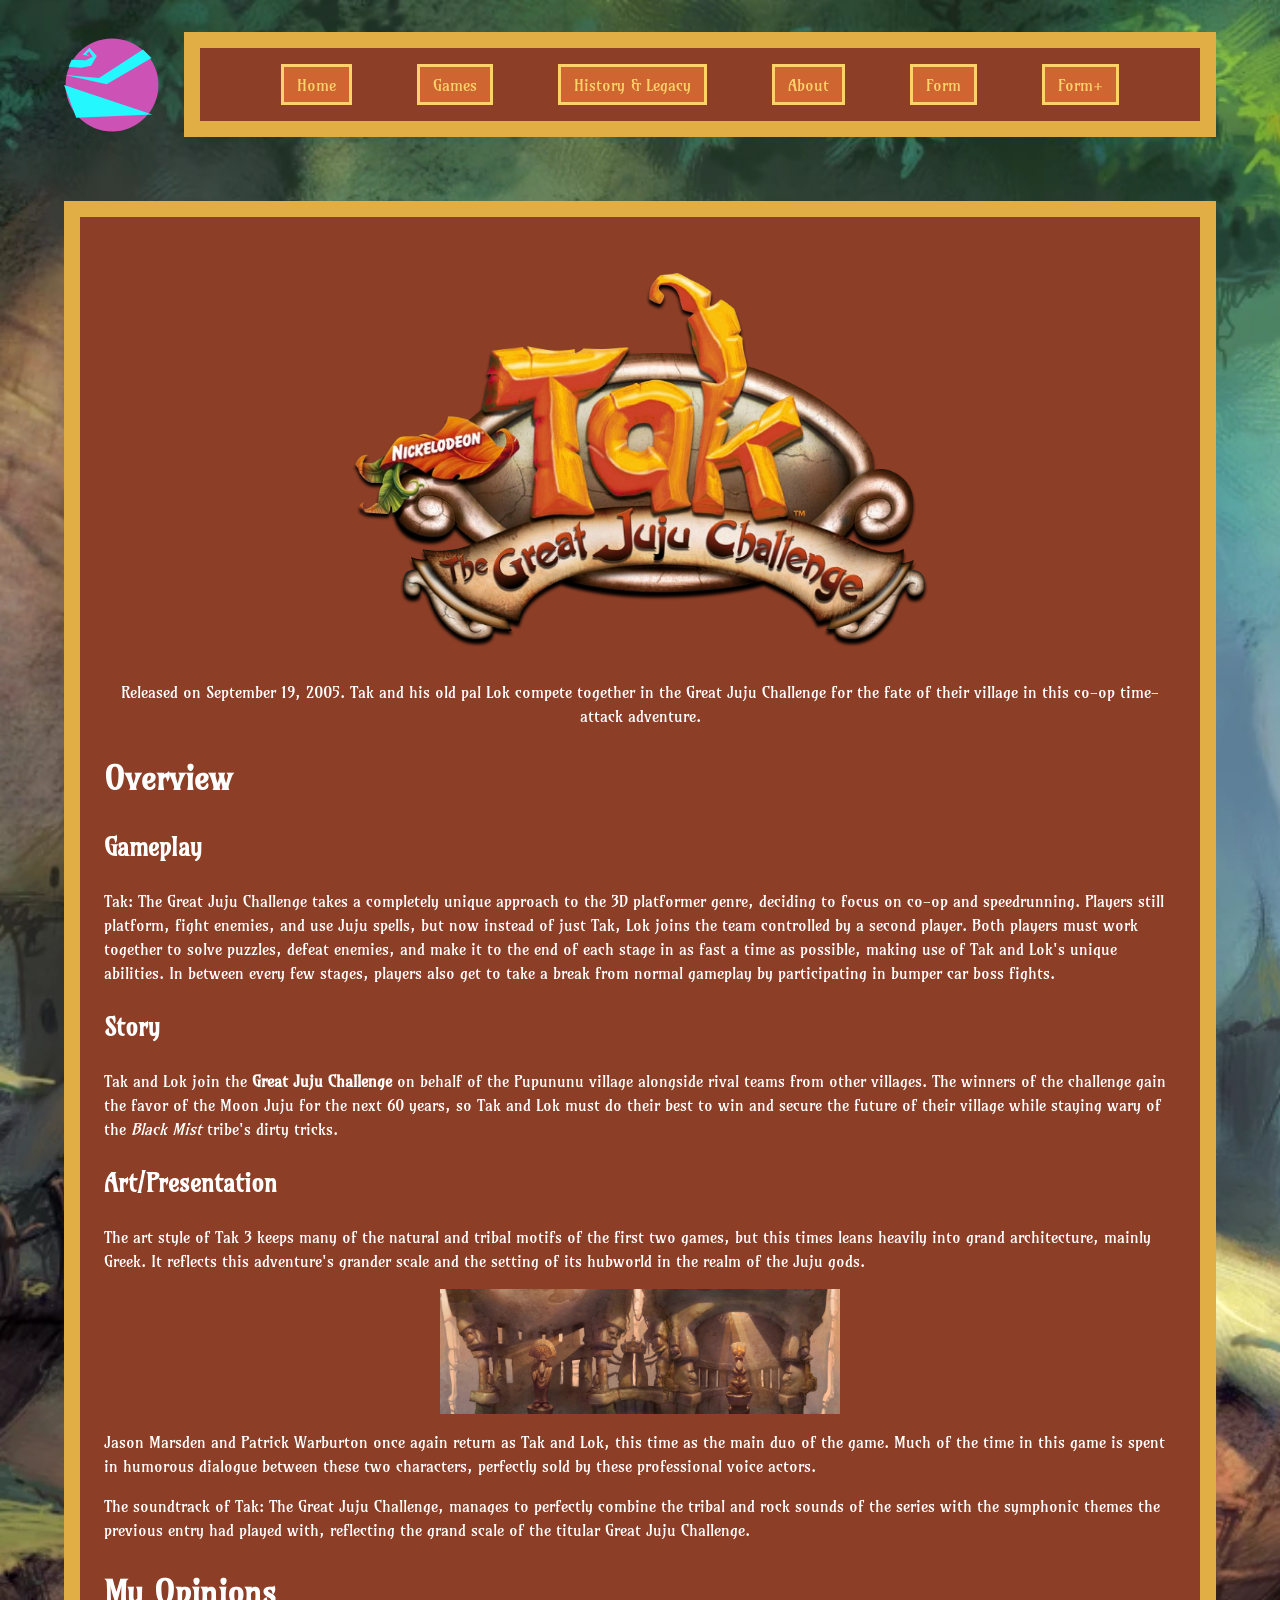
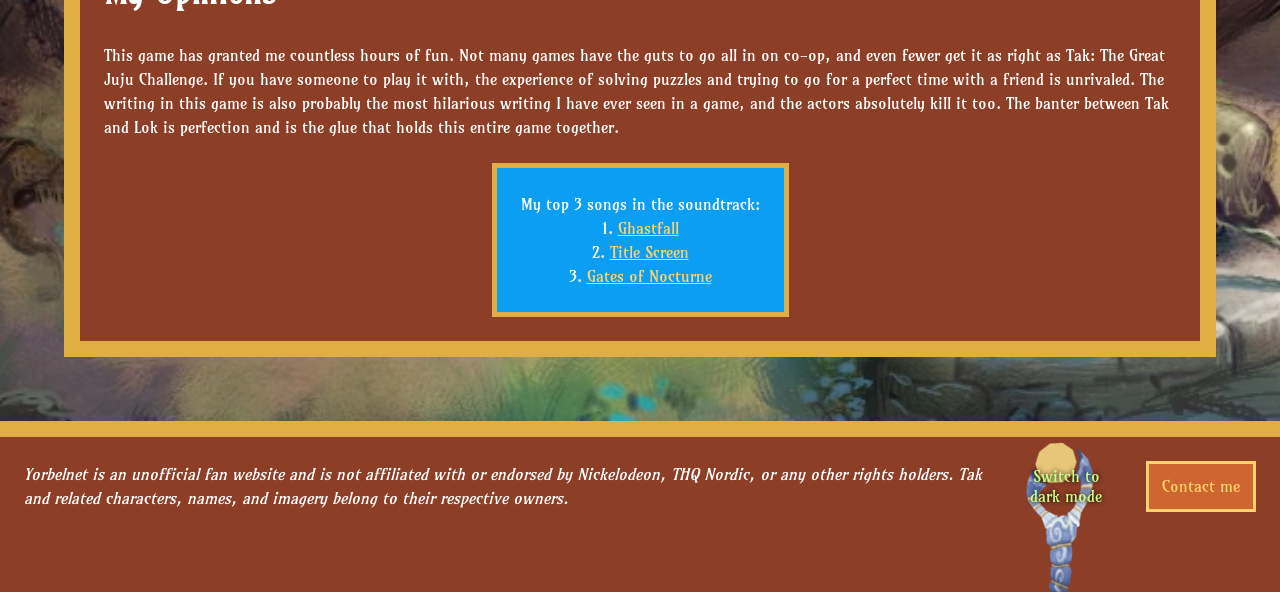
<file: tak3.html>
<!DOCTYPE html>
<html lang="en">
<head>
    <meta charset="UTF-8">
    <meta name="viewport" content="width=device-width, initial-scale=1.0">
    <title>Tak: The Great Juju Challenge | Yorbelnet</title>
    <link rel="icon" type="image/svg+xml" href="assets/Yorbel.svg">
    <link rel="stylesheet" href="styles.css">
    <script src="theme.js" defer></script>
</head>
<body>
    <header>
        <site-logo>
            <a href="index.html" title="Go to homepage" aria-label="Go to homepage">
                <svg width="50" height="50" viewBox="0 0 124 124" fill="none" aria-hidden="true">
                    <circle cx="62" cy="62" r="60" fill="#cd52b5"/>
                    <polygon points="0,62 15.8,104.2 114,100" fill="#25f7ff"/>
                    <polygon points="1.5,49 55,61 113,27 102,16 45.2,53" fill="#25f7ff"/>
                    <polygon points="5.9,38.4 22,39.7 35,37.2 42.4,24.5 32.8,14 24,22.9 32.8,24.2 28.8,22.0 32.5,18.6 36.9,25.4 28.2,30.1 9.9,29.4" fill="#25f7ff"/>
                </svg>
            </a>
        </site-logo>
        <nav>
            <ul>
                <li><nav-item><a href="index.html" title="Go to homepage">Home</a></nav-item></li>
                <li>
                    <nav-item><a href="games.html" title="Learn about the games">Games</a></nav-item>
                    <nav-dropdown>
                        <nav-sub-item><a href="tak1.html" title="Learn about the first game">Tak and the Power of Juju</a></nav-sub-item>
                        <nav-sub-item><a href="tak2.html" title="Learn about the second game">Tak 2: The Staff of Dreams</a></nav-sub-item>
                        <nav-sub-item><a href="tak3.html" title="Learn about the third game" class="active">Tak: The Great Juju Challenge</a></nav-sub-item>
                    </nav-dropdown>
                </li>
                <li><nav-item><a href="history.html" title="Learn about the history and legacy of the series">History & Legacy</a></nav-item></li>
                <li><nav-item><a href="about.html" title="Learn about the website">About</a></nav-item></li>
                <li><nav-item><a href="form-no-js.html" title="Submit comments">Form</a></nav-item></li>
                <li><nav-item><a href="form-with-js.html" title="Submit comments with JavaScript">Form+</a></nav-item></li>
            </ul>
        </nav>
    </header>

    <main>
        <noscript>
            <p>Javascript is disabled in your browser. Some features may not work as expected.</p>
        </noscript>
        <h1>
            <picture>
                <source media="(max-width: 600px)" srcset="assets/Tak_the_great_juju_challenge_logo.webp" width="200">
                <img src="assets/Tak_the_great_juju_challenge_logo.webp" alt="Tak: The Great Juju Challenge" width="400">
            </picture>
        </h1>
        <page-description>Released on September 19, 2005. Tak and his old pal Lok compete together in the Great Juju Challenge for the fate of their village in this co-op time-attack adventure.</page-description>
        <section>
            <h2>Overview</h2>
            <h3>Gameplay</h3>
            <p>
                Tak: The Great Juju Challenge takes a completely unique approach to the 3D platformer genre, deciding
                to focus on co-op and speedrunning. Players still platform, fight enemies, and use Juju spells,
                but now instead of just Tak, Lok joins the team controlled by a second player. Both players must
                work together to solve puzzles, defeat enemies, and make it to the end of each stage in as fast a
                time as possible, making use of Tak and Lok's unique abilities. In between every few stages, players
                also get to take a break from normal gameplay by participating in bumper car boss fights.
            </p>
            <h3>Story</h3>
            <p>
                Tak and Lok join the <strong>Great Juju Challenge</strong> on behalf of the Pupununu village alongside rival teams
                from other villages. The winners of the challenge gain the favor of the Moon Juju for the next 60
                years, so Tak and Lok must do their best to win and secure the future of their village while staying
                wary of the <em>Black Mist</em> tribe's dirty tricks.
            </p>
            <h3>Art/Presentation</h3>
            <p>
                The art style of Tak 3 keeps many of the natural and tribal motifs of the first two games, but this
                times leans heavily into grand architecture, mainly Greek. It reflects this adventure's grander
                scale and the setting of its hubworld in the realm of the Juju gods.
            </p>
            <img src="assets/LightTemple.jpg" alt="Concept art of the Temple of Light, featuring grand architecture and large statues" width="400">
            <p>
                Jason Marsden and Patrick Warburton once again return as Tak and Lok, this time as the main duo of
                the game. Much of the time in this game is spent in humorous dialogue between these two characters,
                perfectly sold by these professional voice actors.
            </p>
            <p>
                The soundtrack of Tak: The Great Juju Challenge, manages to perfectly combine the tribal and rock
                sounds of the series with the symphonic themes the previous entry had played with, reflecting the
                grand scale of the titular Great Juju Challenge.
            </p>
        </section>
        <section>
            <h2>My Opinions</h2>
            <p>
                This game has granted me countless hours of fun. Not many games have the guts to go all in on
                co-op, and even fewer get it as right as Tak: The Great Juju Challenge. If you have someone to
                play it with, the experience of solving puzzles and trying to go for a perfect time with a friend
                is unrivaled. The writing in this game is also probably the most hilarious writing I have ever
                seen in a game, and the actors absolutely kill it too. The banter between Tak and Lok is perfection
                and is the glue that holds this entire game together.
            </p>
            <music-ranking>
                My top 3 songs in the soundtrack:
                <ol>
                    <li><a href="https://youtu.be/eYYmPlM8A4M" title="Listen to the song!" target="_blank" rel="noopener noreferrer">Ghastfall</a></li>
                    <li><a href="https://youtu.be/DwIEMbC4Hfk" title="Listen to the song!" target="_blank" rel="noopener noreferrer">Title Screen</a></li>
                    <li><a href="https://youtu.be/iYdQydPV4IE" title="Listen to the song!" target="_blank" rel="noopener noreferrer">Gates of Nocturne</a></li>
                </ol>
            </music-ranking>
        </section>
    </main>

    <footer>
        <p><i>Yorbelnet is an unofficial fan website and is not affiliated with or endorsed by Nickelodeon, THQ Nordic, or any other rights holders. Tak and related characters, names, and imagery belong to their respective owners.</i></p>
        <div id="footer-buttons">
            <theme-toggle hidden>
                <button id="theme-button" type="button">Switch to dark mode</button>
                <img id="theme-staff" src="assets/Staff_of_Dreams.webp" alt="">
            </theme-toggle>
            <button commandfor="contact-me" command="show-modal">Contact me</button>
        </div>
    </footer>

    <dialog id="contact-me">
        <form action="#" method="post">
            <fieldset>
                <legend><b>Contact Information</b></legend>
                <label for="name">Name:</label>
                <input type="text" id="name" name="name" placeholder="Enter your name" required>
                <label for="email">Email:</label>
                <input type="email" id="email" name="email" placeholder="Enter your email" required>
            </fieldset>
            <hr>
            <fieldset>
                <legend><b>Your question</b></legend>
                <label for="question">Question:</label>
                <textarea id="question" name="question" rows="4" placeholder="Write your question here..." required></textarea>
            </fieldset>
            <button type="submit">Submit</button>
            <button type="button" commandfor="contact-me" command="close">Close</button>
        </form>
    </dialog>
</body>
</html>
</file>
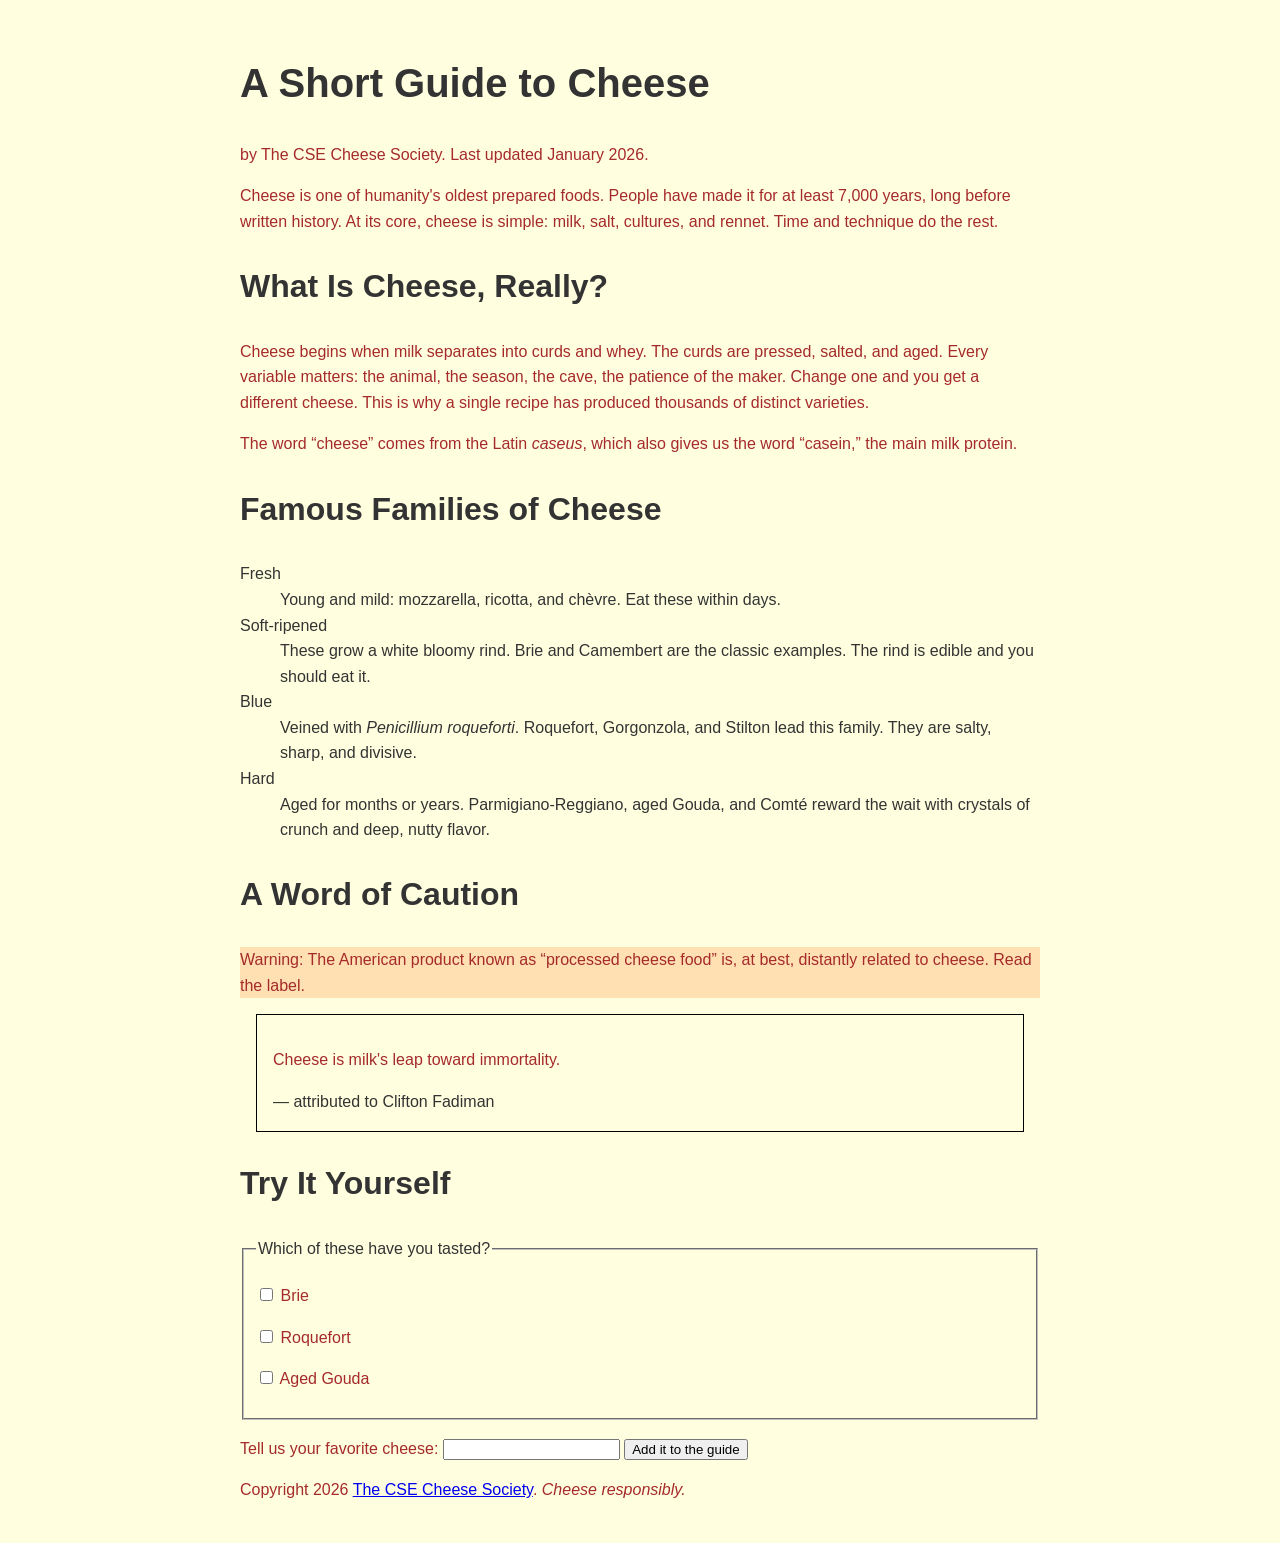
<file: part1/cheese.html>
<!DOCTYPE html>
<html lang="en">
<head>
  <meta charset="UTF-8">
  <meta name="viewport" content="width=device-width, initial-scale=1">
  <title>A Short Guide to Cheese</title>
  <link rel="stylesheet" href="cheese.css">
</head>
<body>
  <header>
    <h1>A Short Guide to Cheese</h1>
    <p>by The CSE Cheese Society. Last updated <time datetime="2026-01">January 2026</time>.</p>
  </header>

  <main>
    <article>
      <p>Cheese is one of humanity's oldest prepared foods. People have made
      it for at least 7,000 years, long before written history. At its core,
      cheese is simple: milk, salt, cultures, and rennet. Time and technique
      do the rest.</p>

      <section>
        <h2>What Is Cheese, Really?</h2>
        <p>Cheese begins when milk separates into curds and whey. The curds
        are pressed, salted, and aged. Every variable matters: the animal,
        the season, the cave, the patience of the maker. Change one and you
        get a different cheese. This is why a single recipe has produced
        thousands of distinct varieties.</p>
        <p>The word <q>cheese</q> comes from the Latin
        <span class="latin" lang="la">caseus</span>, which also gives us the word
        <q>casein,</q> the main milk protein.</p>
      </section>

      <section>
        <h2>Famous Families of Cheese</h2>

        <dl>
          <dt>Fresh</dt>
          <dd>Young and mild: mozzarella, ricotta, and
          <span lang="fr">chèvre</span>. Eat these within days.</dd>

          <dt>Soft-ripened</dt>
          <dd>These grow a white bloomy rind. Brie and Camembert are the
          classic examples. The rind is edible and you should eat it.</dd>

          <dt>Blue</dt>
          <dd>Veined with <span class="latin" lang="la">Penicillium
          roqueforti</span>. Roquefort, Gorgonzola, and Stilton lead this
          family. They are salty, sharp, and divisive.</dd>

          <dt>Hard</dt>
          <dd>Aged for months or years. Parmigiano-Reggiano, aged Gouda,
          and <span lang="fr">Comté</span> reward the wait with crystals
          of crunch and deep, nutty flavor.</dd>
        </dl>
      </section>

      <section>
        <h2>A Word of Caution</h2>
        <p id="warning">Warning: The American product known as
        <q>processed cheese food</q> is, at best, distantly related to
        cheese. Read the label.</p>

        <blockquote>
          <p>Cheese is milk's leap toward immortality.</p>
          <footer>— attributed to Clifton Fadiman</footer>
        </blockquote>
      </section>

      <section>
        <h2>Try It Yourself</h2>
        <form>
          <fieldset>
            <legend>Which of these have you tasted?</legend>
            <p><input type="checkbox" id="c-brie" name="tasted" value="brie">
               <label for="c-brie">Brie</label></p>
            <p><input type="checkbox" id="c-roquefort" name="tasted" value="roquefort">
               <label for="c-roquefort">Roquefort</label></p>
            <p><input type="checkbox" id="c-gouda" name="tasted" value="gouda">
               <label for="c-gouda">Aged Gouda</label></p>
          </fieldset>
          <p>
            <label for="fav">Tell us your favorite cheese:</label>
            <input type="text" id="fav" name="favorite">
            <button type="submit">Add it to the guide</button>
          </p>
        </form>
      </section>
    </article>
  </main>
  <footer>
    <p>Copyright 2026 <a href="https://example.com/cheese-society">The CSE
    Cheese Society</a>. <em>Cheese responsibly.</em></p>
  </footer>
</body>
</html>
</file>
<file: styles.css>
:root {
    --font-stack: Amarante, serif;
    --frame-fill: #8c3e26;
    --frame-border: #e1ad45;
    --frame-border-width: 1rem;
    --frame-margin: 4rem;
    --frame-padding: 1.5rem;
    --button-fill: #cf6530;
    --button-border: #ffd36a;
    --font-color: white;
    --music-fill: #0c9ef2;
    --nav-border-width: 0.2rem;
    --nav-item-padding: 0.35em 0.8em;
    --error-color: #ff3d3d;
    --background-color: #1a1a1a;
    --background-image: url("assets/Village_art.webp");
    --form-field-background: white;
    --form-field-color: black;
    --staff-rotation: 180deg;
    --theme-button-color: #c4ff85;
}

:root[data-theme="dark"] {
    --frame-fill: #01001a;
    --frame-border: #762294;
    --button-fill: #12224a;
    --button-border: #b342db;
    --font-color: #c7fffa;
    --music-fill: #00329e;
    --background-image: url("assets/PlanetariumConcept.png");
    --form-field-background: black;
    --form-field-color: white;
    --staff-rotation: 0deg;
    --theme-button-color: #ffe83b;
}



@font-face {
    font-family: Amarante;
    src: url("assets/Amarante/Amarante-Regular.ttf") format("truetype");
    font-weight: normal;
    font-style: normal;
}

body {
    font-family: var(--font-stack);
    color: var(--font-color);
    line-height: 1.5;
    background-color: var(--background-color);
    background-image: var(--background-image);
    background-repeat: no-repeat;
    background-position: center;
    background-size: cover;
    min-height: 100vh;
    margin: 0;
    display: flex;
    flex-direction: column;
}

a {
    color: var(--button-border);
}

a:hover,
button:hover {
    color: var(--font-color);
}

a:focus,
button:focus,
input:focus,
textarea:focus,
iframe:focus {
    outline: 0.15rem solid var(--font-color);
    outline-offset: 0.15rem;
}

h1 {
    font-size: 3rem;
    text-align: center;

    img {
        width: 36rem;
        max-width: 100%;
        height: auto;
    }
}

h2 {
    font-size: 2rem;
}

h3 {
    font-size: 1.5rem;
}

page-description {
    display: block;
    text-align: center;
}

music-ranking {
    display: block;
    width: fit-content;
    max-width: 100%;
    margin-top: var(--frame-padding);
    margin-left: auto;
    margin-right: auto;
    padding: var(--frame-padding);
    border: 0.35rem solid var(--frame-border);
    background-color: var(--music-fill);
    text-align: center;

    ol {
        list-style-position: inside;
        margin: 0;
        padding: 0;
    }
}

fun-fact {
    --fact-background: var(--music-fill);
    --fact-text: var(--font-color);
    --fact-border: var(--frame-border);
}

fun-fact {
    display: block;
    width: fit-content;
    max-width: 100%;
    margin-top: var(--frame-padding);
    margin-left: auto;
    margin-right: auto;
    padding: var(--frame-padding);
    border: 0.35rem solid var(--fact-border, #e1ad45);
    background-color: var(--fact-background, #0c9ef2);
    color: var(--fact-text, white);
    text-align: center;
    h2 {
        margin-top: 0;
        margin-bottom: 0;
    }
}

#minimize-button {
    display: block;
    margin-left: auto;
    margin-right: auto;
}


img,
iframe {
    display: block;
    margin-left: auto;
    margin-right: auto;
}

label[for="nitrorad-video"] {
    text-align: center;
    display: block;
    margin-top: 0.75em;
}

button {
    padding: var(--nav-item-padding);
    border: var(--nav-border-width) solid var(--button-border);
    background-color: var(--button-fill);
    color: var(--button-border);
    font-family: inherit;
    font-size: inherit;
}

input,
textarea {
    display: block;
    width: 100%;
    box-sizing: border-box;
    background-color: var(--form-field-background);
    color: var(--form-field-color);
}

header {
    display: flex;
    align-items: center;
    gap: var(--frame-padding);
    margin: 2rem var(--frame-margin) 0;
    view-transition-name: page-header;
}

site-logo {
    a {
        display: block;
        border-radius: 50%;
    }

    a:hover,
    a:focus {
        outline: none;
        box-shadow: 0 0 1.5rem white;
    }

    svg {
        display: block;
        width: 6rem;
        height: 6rem;
    }
}

nav {
    flex: 1;
    padding: 1rem;
    border: var(--frame-border-width) solid var(--frame-border);
    background-color: var(--frame-fill);

    /* Child: the top row of nav links */
    > ul {
        display: flex;
        align-items: center;
        justify-content: space-evenly;
        margin: 0;
        padding: 0;
        list-style: none;

        > li {
            position: relative;
        }
    }

    li:hover > nav-dropdown,
    li:focus-within > nav-dropdown {
        display: flex;
    }
}

nav-item {
    display: inline-block;

    a {
        display: block;
        padding: var(--nav-item-padding);
        border: var(--nav-border-width) solid var(--button-border);
        background-color: var(--button-fill);
        color: var(--button-border);
        text-decoration: none;
    }
}

nav-dropdown {
    display: none;
    position: absolute;
    top: 0;
    left: calc(100% - var(--nav-border-width));
    z-index: 1;
    flex-direction: column;
    background-color: var(--button-fill);
    border: var(--nav-border-width) solid var(--button-border);
    white-space: nowrap;
}

nav-sub-item {
    display: block;

    a {
        display: block;
        padding: var(--nav-item-padding);
        color: var(--button-border);
        text-decoration: none;
    }
}

/* Adjacent sibling: the line between one game and the next */
nav-sub-item + nav-sub-item {
    border-top: 1px solid var(--button-border);
}

main {
    margin: var(--frame-margin);
    padding: var(--frame-padding);
    border: var(--frame-border-width) solid var(--frame-border);
    background-color: var(--frame-fill);

    view-transition-name: main-content;
}

#home-links {
    display: flex;
    align-items: stretch;
    gap: var(--frame-padding);

    a {
        flex: 1;
        min-width: 0;
        display: flex;
        align-items: center;
        justify-content: center;
        box-sizing: border-box;
        padding: 0.6em;
        border: var(--nav-border-width) solid var(--button-border);
        background-color: var(--button-fill);
        font-size: 3rem;
        line-height: 1.1;
        text-align: center;
        text-decoration: none;
    }
}

#footer-buttons {
    flex-shrink: 0;
    display: flex;
    gap: var(--frame-padding);
}

footer {
    margin-top: auto;
    padding: var(--frame-padding) var(--frame-padding) 5rem;
    border-top: var(--frame-border-width) solid var(--frame-border);
    background-color: var(--frame-fill);
    display: flex;
    align-items: center;
    gap: var(--frame-padding);

    p {
        flex: 1;
        margin: 0;
        margin-right: auto;
    }

    overflow: clip;

    view-transition-name: page-footer;
}

game-card {
    display: block;
    margin-top: var(--frame-padding);

    a {
        display: block;
        color: inherit;
        text-decoration: none;
    }

    a:hover article,
    a:focus article {
        border-color: var(--font-color);
    }

    article {
        display: grid;
        column-gap: var(--frame-padding);
        align-items: start;
        padding: var(--frame-padding);
        border: var(--frame-border-width) solid var(--frame-border);
        background-color: var(--frame-fill);
    }

    img {
        grid-row: 1 / span 3;
        display: block;
        width: 100%;
        height: auto;
    }

    h2 {
        margin-top: 0;
    }
}

/* Attribute: game cards with the cover on the left */
@media (min-width: 40rem) {
    game-card[class="image-left"] {
        article {
            grid-template-columns: 12rem 1fr;
        }

        img {
            grid-column: 1;
        }

        h2,
        release-date,
        p {
            grid-column: 2;
        }
    }
}

/* Attribute: game cards with the cover on the right */
@media (min-width: 40rem) {
    game-card[class="image-right"] {
        article {
            grid-template-columns: 1fr 12rem;
        }

        img {
            grid-column: 2;
        }

        h2,
        release-date,
        p {
            grid-column: 1;
        }
    }
}

release-date {
    display: block;
}

dialog {
    background-color: var(--frame-fill);
    border: var(--frame-border-width) solid var(--frame-border);
    padding: var(--frame-padding);
    font-family: var(--font-stack);
    color: var(--font-color);

    scale: 0;
    transition: scale 0.3s, display 0.3s, overlay 0.3s;
    transition-behavior: allow-discrete;
    transition-timing-function: ease-in;
}
dialog:open {
    scale: 1;
    transition-timing-function: ease-out;
}
@starting-style {
    dialog:open {
        scale: 0;
    }
}

form {
    hr {
        border: none;
        border-top: 1px solid var(--button-border);
    }
}

fieldset {
    border: none;
    margin: 0;
    padding: 0;
    display: flex;
    flex-direction: column;
    gap: 0.5em;
    padding-top: var(--frame-padding);
}

legend {
    font-weight: bold;
}

input, textarea {
    padding: var(--nav-item-padding);
    border: var(--nav-border-width) solid var(--frame-border);
}
input:user-invalid, textarea:user-invalid {
    box-shadow: 0 0 2rem var(--error-color);
    border-color: var(--error-color);
}

form-detail {
    font-size: 0.75em;
    font-style: italic;
}

char-count {
    font-size: 0.75em;
    font-style: italic;
}

char-count.warning {
    color: var(--error-color);
}

error-message {
    color: var(--error-color);
}

dialog::backdrop {
    background-color: rgb(0 0 0 / 70%);
}

#theme-button {
    max-width: 7rem;
    background: none;
    border: none;
    color: var(--theme-button-color);
    text-shadow: 0 0 0.3em black;
}
#theme-button:focus {
    outline: none;
}

theme-toggle {
    position: relative;
    z-index: 0;
}

theme-toggle:focus-within img,
theme-toggle:has(#theme-button:hover) img {
    filter: drop-shadow(0 0 0.3em var(--font-color));
}

#theme-staff {
    position: absolute;
    z-index: -1;
    width: 8rem;
    height: auto;
    top: -1.75rem;
    left: 50%;
    translate: -50% 0;
    margin: 0;
    rotate: var(--staff-rotation);
    transition: rotate 0.5s ease-in-out;
}

@media (max-width: 40rem) {
    header,
    main {
        margin-left: 1rem;
        margin-right: 1rem;
    }

    header {
        flex-direction: column;
        align-items: stretch;
    }

    nav > ul {
        flex-direction: column;
        align-items: stretch;
    }

    nav-item {
        display: block;
    }

    nav-dropdown {
        position: static;
        white-space: normal;
    }

    #home-links {
        flex-direction: column;
    }
    
    #footer-buttons {
        flex-direction: column-reverse;
    }

    game-card article {
        grid-template-columns: 1fr;
    }

    game-card img,
    game-card h2,
    game-card release-date,
    game-card p {
        grid-column: 1;
        grid-row: auto;
    }

    img {
        max-width: 100%;
        height: auto;
    }

    iframe {
        max-width: 100%;
    }
}



@view-transition {
    navigation: auto;
}

::view-transition-group(page-header),
::view-transition-group(page-footer) {
    animation-duration: 0.6s;
    animation-timing-function: ease-in-out;
}

::view-transition-old(main-content) {
    animation: 0.3s ease-in both shrink-out;
}
::view-transition-new(main-content) {
    animation: 0.3s ease-out 0.3s both grow-in;
}

@keyframes shrink-out {
    to {
        scale: 0;
    }
}

@keyframes grow-in {
    from {
        scale: 0;
    }
}

:root:active-view-transition nav-dropdown {
    display: none;
}


@media (prefers-reduced-motion: reduce) {
    #theme-staff {
        transition: none;
    }
    ::view-transition-old(main-content),
    ::view-transition-new(main-content),
    ::view-transition-old(page-header),
    ::view-transition-new(page-header),
    ::view-transition-old(page-footer),
    ::view-transition-new(page-footer) {
        animation: none;
    }
    dialog {
        transition: none;
    }
}
</file>
<file: part1/cheese.css>
/* Abdurrahman Syed
   https://github.com/TobbyTukaywan/CSE134B-HW3.git */

body {
    background-color: lightyellow;
	font-family: Arial, sans-serif;
	color: #333333;
	line-height: 1.6;
    max-width: 800px;
    margin-left: auto;
    margin-right: auto;
    padding: 1rem;
}

h1 {
    font-size: 2.5rem;
}

h2 {
    font-size: 2rem;
}

.latin {
	font-style: italic;
}

#warning {
	background-color: #ffe0b2;
}

blockquote {
	border: 1px solid black;
	margin: 1rem;
	padding: 1rem;
}

a:hover {
	color: red;
}

a:focus,
input:focus,
button:focus {
	outline: 2px solid blue;
}

p {
    color: orange;
}

p {
    color: brown;
}

/* Both rules have the same selector and specificity, but the second wins because it appears later in the stylesheet. */
</file>
